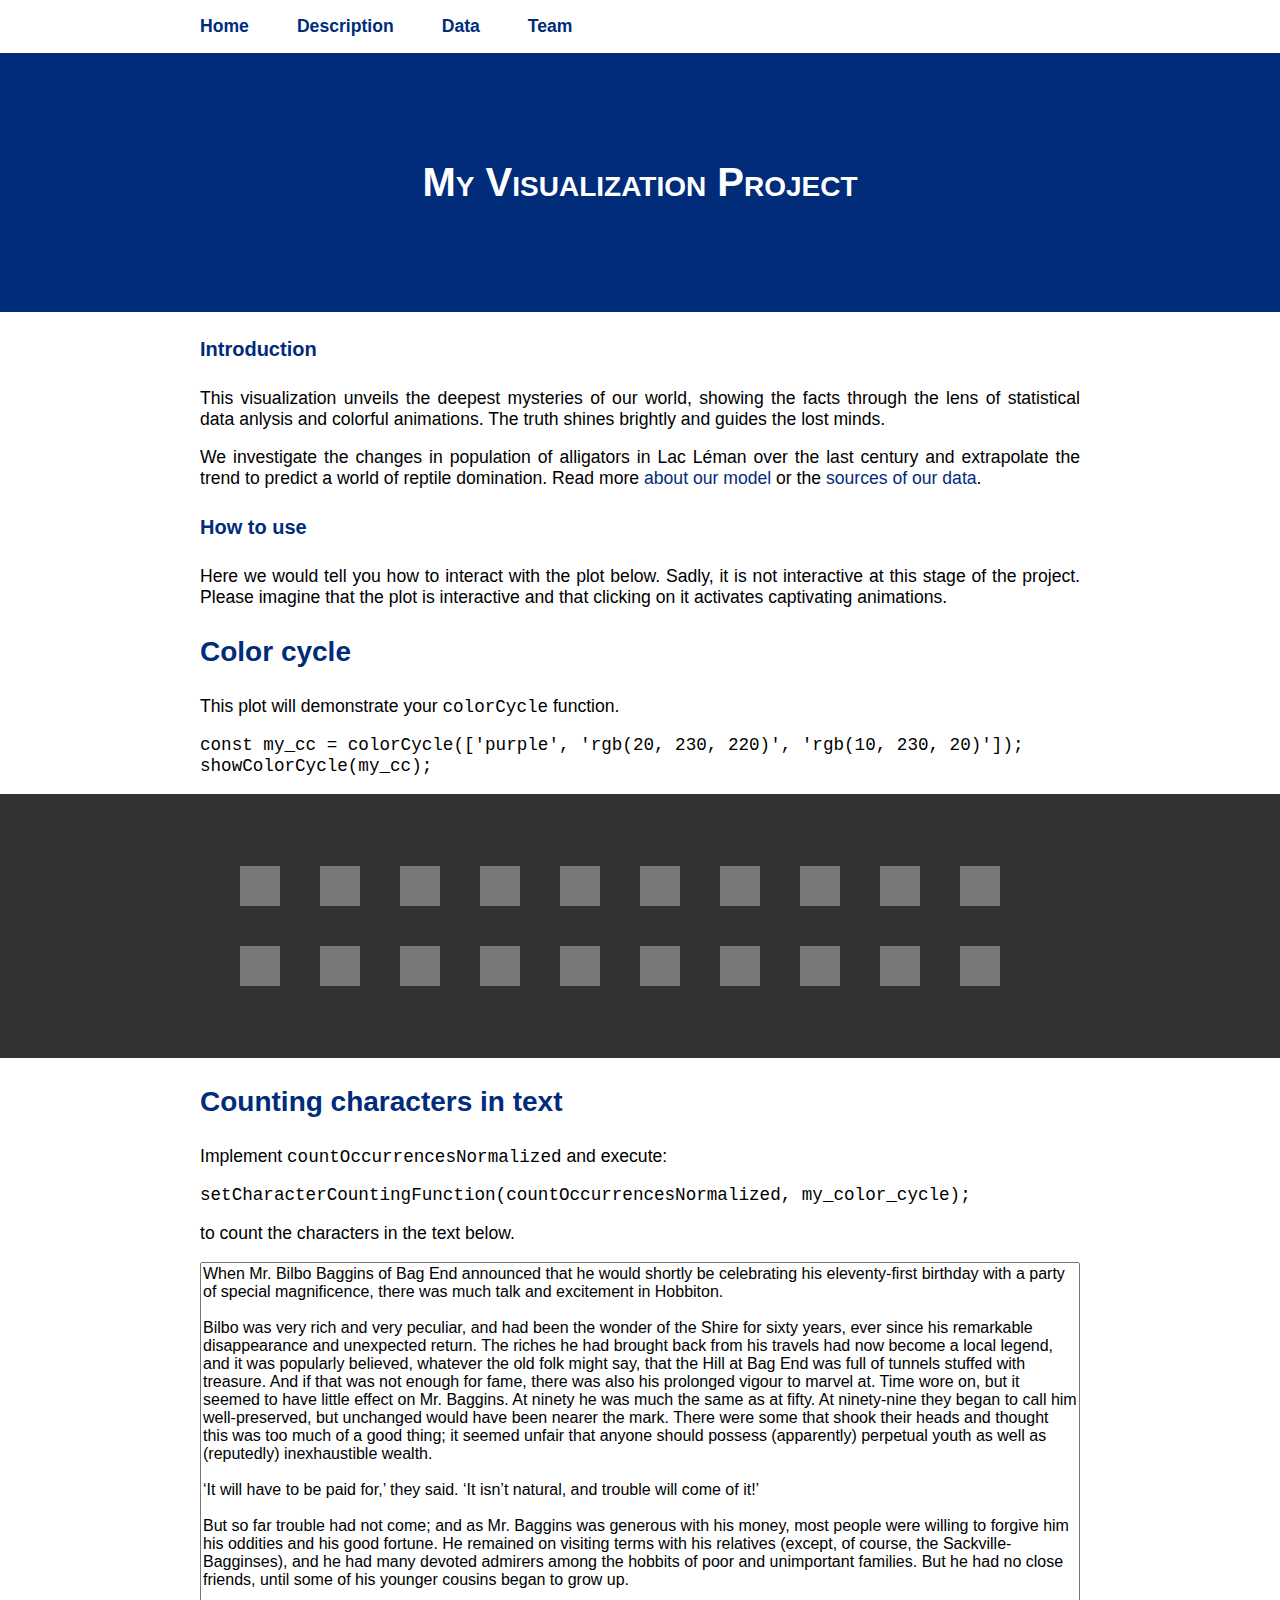
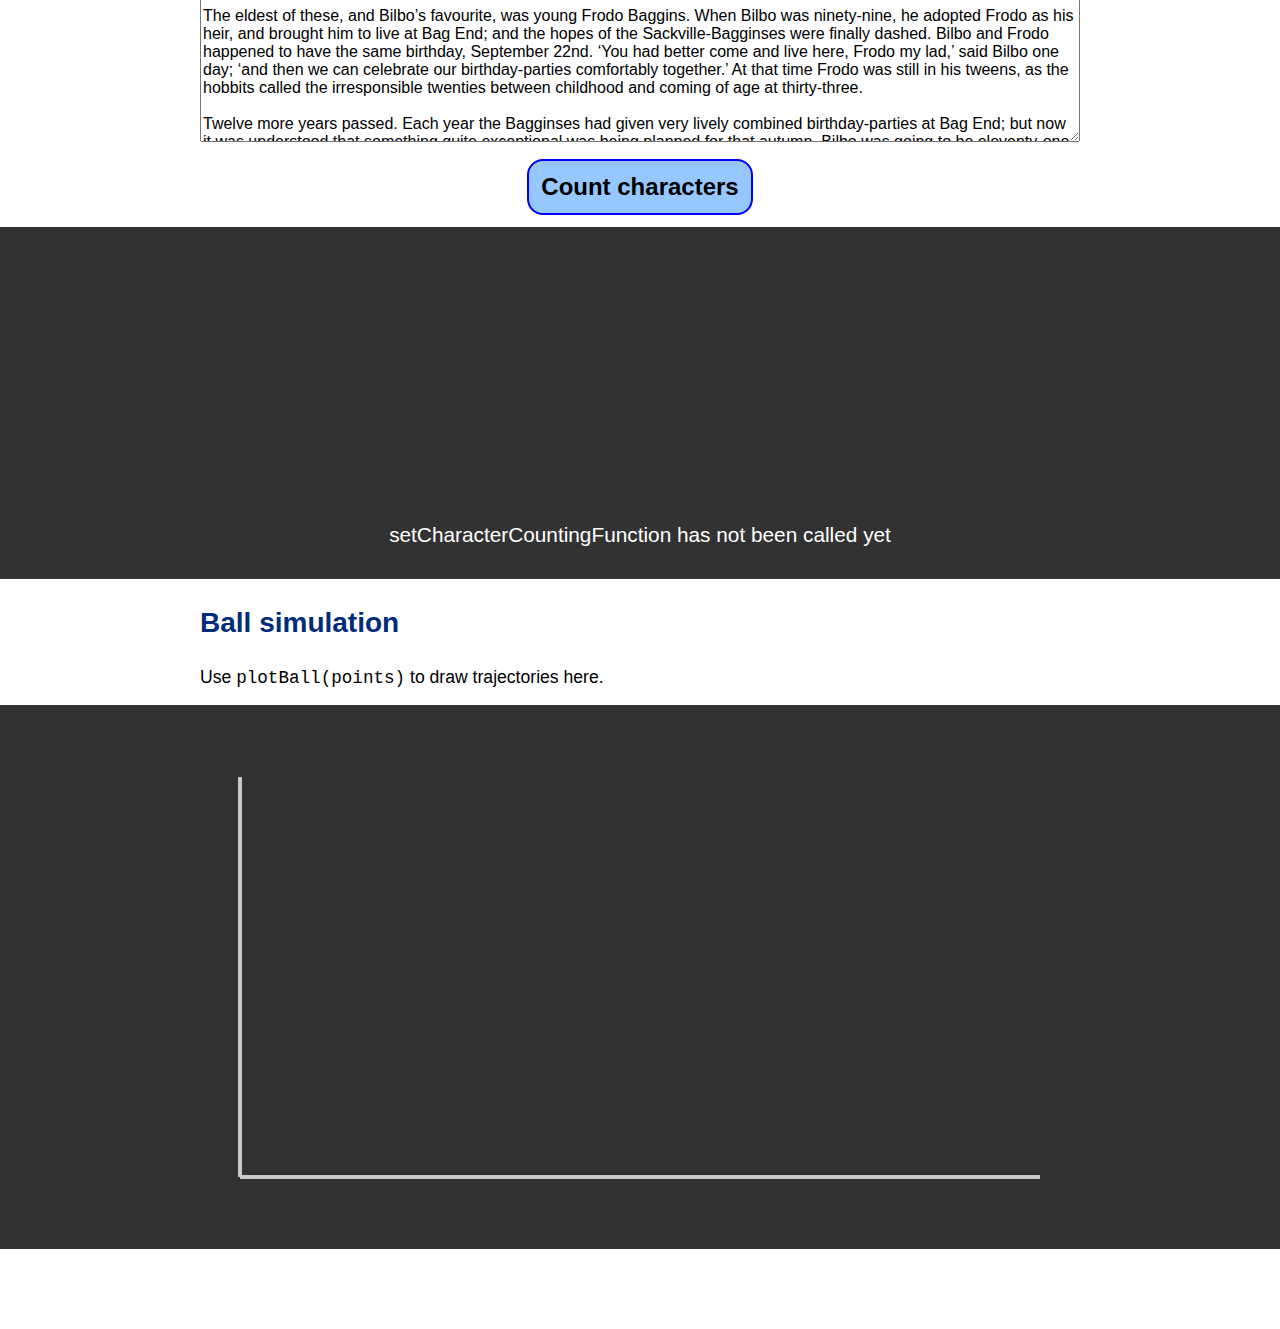
<file: data-viz/exercises/dataviz-exercise-02/exercise/index.html>
<!doctype html>
<html lang="en">

<head>
	<meta charset="utf-8">
	<meta http-equiv="content-type" content="text/html; charset=utf-8">
	<meta name="viewport" content="width=device-width, initial-scale=1.0">

	<title>Welcome to Data Visualization</title>
	<meta name="description" content="Welcome to Data Visualization">
	<meta name="author" content="K Lis">

	<link rel="stylesheet" href="style.css">
</head>
<body>

<nav>
	<ul class="width-limited">
		<li><a href="index.html">Home</a></li>
		<li><a href="description.html">Description</a></li>
		<li><a href="data.html">Data</a></li>
		<li><a href="team.html">Team</a></li>
	</ul>
</nav>

<header class="title-row">
	<h1> My Visualization Project </h1>
</header>

<main class="width-limited">
	<h4>Introduction</h4>
	<p>
	This visualization unveils the deepest mysteries of our world,
	showing the facts through the lens of statistical data anlysis
	and colorful animations.
	The truth shines brightly and guides the lost minds.
	</p>
	<p>
	We investigate the changes in population of alligators in Lac Léman
	over the last century and extrapolate the trend to predict
	a world of reptile domination.
	Read more <a href="description.html">about our model</a>
	or the <a href="data.html">sources of our data</a>.
	</p>

	<h4>How to use</h4>
	<p>
	Here we would tell you how to interact with the plot below.
	Sadly, it is not interactive at this stage of the project.
	Please imagine that the plot is interactive and that clicking on it
	activates captivating animations.
	</p>
</main>

<div class="width-limited">
	<h3>Color cycle</h3>
	<p>This plot will demonstrate your <code>colorCycle</code> function.</p>
	<code>
const my_cc = colorCycle(['purple', 'rgb(20, 230, 220)', 'rgb(10, 230, 20)']);
showColorCycle(my_cc);
</code>
	<p></p>
</div>
<figure class="viz-row">
	<svg viewBox="-10 -10 220 50" width="220" height="50" class="width-limited">
		<g id="plot-color-cycle" fill="rgb(120, 120, 120)">
			<rect x="0" y="0" width="10" height="10" />
			<rect x="20" y="0" width="10" height="10" />
			<rect x="40" y="0" width="10" height="10" />
			<rect x="60" y="0" width="10" height="10" />
			<rect x="80" y="0" width="10" height="10" />
			<rect x="100" y="0" width="10" height="10" />
			<rect x="120" y="0" width="10" height="10" />
			<rect x="140" y="0" width="10" height="10" />
			<rect x="160" y="0" width="10" height="10" />
			<rect x="180" y="0" width="10" height="10" />

			<rect x="0" y="20" width="10" height="10" />
			<rect x="20" y="20" width="10" height="10" />
			<rect x="40" y="20" width="10" height="10" />
			<rect x="60" y="20" width="10" height="10" />
			<rect x="80" y="20" width="10" height="10" />
			<rect x="100" y="20" width="10" height="10" />
			<rect x="120" y="20" width="10" height="10" />
			<rect x="140" y="20" width="10" height="10" />
			<rect x="160" y="20" width="10" height="10" />
			<rect x="180" y="20" width="10" height="10" />
		</g>
	</svg>
</figure>

<div class="width-limited">
	<h3>Counting characters in text</h3>
	<p>Implement <code>countOccurrencesNormalized</code> and execute:</p>
	<code>
setCharacterCountingFunction(countOccurrencesNormalized, my_color_cycle);
	</code>
	<p>to count the characters in the text below.</p>
	<!--
	JRR Tolkien "The Fellowship of the Ring"
	http://ae-lib.org.ua/texts-c/tolkien__the_lord_of_the_rings_1__en.htm#1-01
	-->
	<textarea id='input-count-text'>
When Mr. Bilbo Baggins of Bag End announced that he would shortly be celebrating his eleventy-first birthday with a party of special magnificence, there was much talk and excitement in Hobbiton.

Bilbo was very rich and very peculiar, and had been the wonder of the Shire for sixty years, ever since his remarkable disappearance and unexpected return. The riches he had brought back from his travels had now become a local legend, and it was popularly believed, whatever the old folk might say, that the Hill at Bag End was full of tunnels stuffed with treasure. And if that was not enough for fame, there was also his prolonged vigour to marvel at. Time wore on, but it seemed to have little effect on Mr. Baggins. At ninety he was much the same as at fifty. At ninety-nine they began to call him well-preserved, but unchanged would have been nearer the mark. There were some that shook their heads and thought this was too much of a good thing; it seemed unfair that anyone should possess (apparently) perpetual youth as well as (reputedly) inexhaustible wealth.

‘It will have to be paid for,’ they said. ‘It isn’t natural, and trouble will come of it!’

But so far trouble had not come; and as Mr. Baggins was generous with his money, most people were willing to forgive him his oddities and his good fortune. He remained on visiting terms with his relatives (except, of course, the Sackville-Bagginses), and he had many devoted admirers among the hobbits of poor and unimportant families. But he had no close friends, until some of his younger cousins began to grow up.

The eldest of these, and Bilbo’s favourite, was young Frodo Baggins. When Bilbo was ninety-nine, he adopted Frodo as his heir, and brought him to live at Bag End; and the hopes of the Sackville-Bagginses were finally dashed. Bilbo and Frodo happened to have the same birthday, September 22nd. ‘You had better come and live here, Frodo my lad,’ said Bilbo one day; ‘and then we can celebrate our birthday-parties comfortably together.’ At that time Frodo was still in his tweens, as the hobbits called the irresponsible twenties between childhood and coming of age at thirty-three.

Twelve more years passed. Each year the Bagginses had given very lively combined birthday-parties at Bag End; but now it was understood that something quite exceptional was being planned for that autumn. Bilbo was going to be eleventy-one, 111, a rather curious number and a very respectable age for a hobbit (the Old Took himself had only reached 130); and Frodo was going to be thirty-three, 33) an important number: the date of his ‘coming of age’.

Tongues began to wag in Hobbiton and Bywater; and rumour of the coming event travelled all over the Shire. The history and character of Mr. Bilbo Baggins became once again the chief topic of conversation; and the older folk suddenly found their reminiscences in welcome demand.
	</textarea>
	<button id="btn-count-text"> Count characters </button>
</div>
<figure class="viz-row">
	<div id="plot-occurrences" class="width-limited">
		<div>
			setCharacterCountingFunction has not been called yet
		</div>
	</div>
</figure>

<div class="width-limited">
	<h3>Ball simulation</h3>

	<p> Use <code>plotBall(points)</code> to draw trajectories here. </p>
</div>

<figure class="viz-row">
	<svg viewBox="-10 -10 220 120" width="220" height="120" class="width-limited">
		<style>
			#plot-ball path {
				stroke-width: 1px;
				fill: none;
			}
			line {
				stroke: rgb(200, 200, 200);
				stroke-width: 1px;
			}
		</style>
		<g id="plot-ball" transform="scale(1, -1) translate(0, -100)">
			<line class="axis" x1="0" y1="0" x2="200" y2="0"  />
			<line class="axis" x1="0" y1="0" x2="0" y2="100"/>
		</g>
	</svg>
</figure>

<footer></footer>

<script src="provided.js"></script>
<script src="exercise.js"></script>
</body>
</html>
</file>
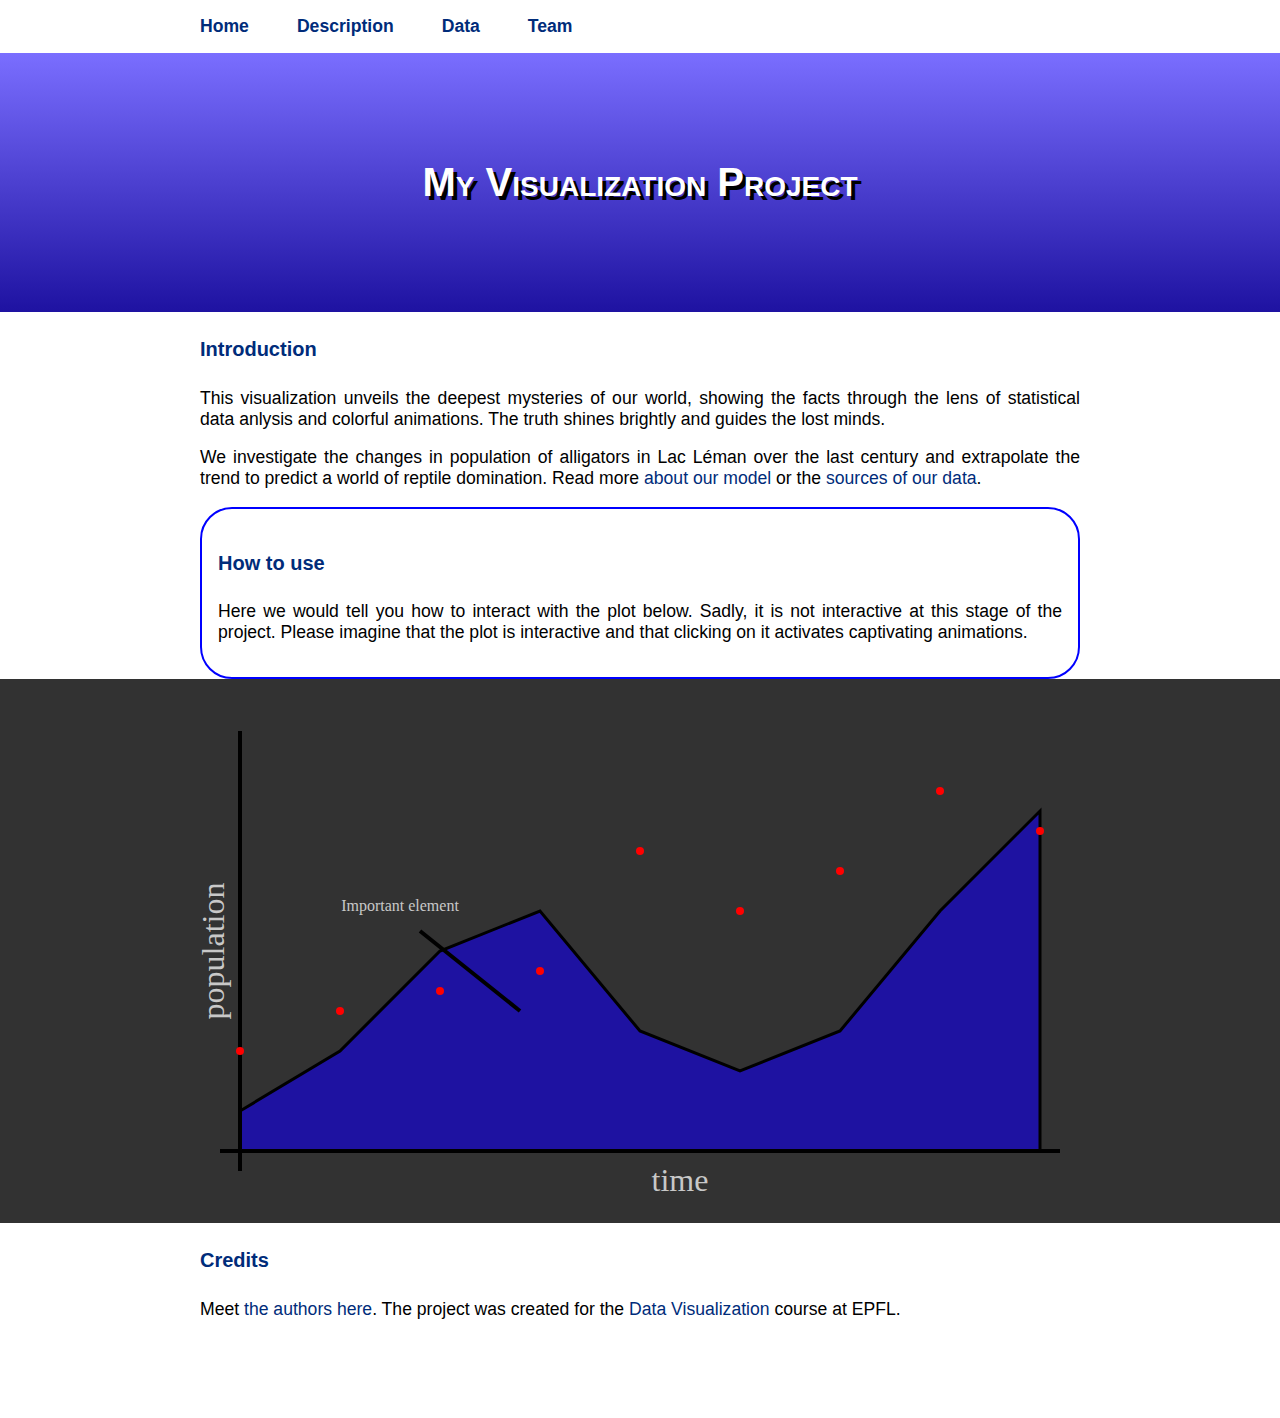
<file: data-viz/exercises/DataVizExercise01/exercise/index.html>
<!doctype html>
<html lang="en">

<head>
	<meta charset="utf-8">
	<meta http-equiv="content-type" content="text/html; charset=utf-8">
	<meta name="viewport" content="width=device-width, initial-scale=1.0">

	<title>Welcome to Data Visualization</title>
	<meta name="description" content="Welcome to Data Visualization">
	<meta name="author" content="K Lis">

	<link rel="stylesheet" href="style.css">
</head>
<body>

<nav>
	<ul class="width-limited">
		<li><a href="index.html">Home</a></li>
		<li><a href="description.html">Description</a></li>
		<li><a href="data.html">Data</a></li>
		<li><a href="team.html">Team</a></li>
	</ul>
</nav>

<header class="title-row">
	<h1 id="title"> My Visualization Project </h1>
</header>

<main class="width-limited">
	<h4>Introduction</h4>
	<p>
	This visualization unveils the deepest mysteries of our world,
	showing the facts through the lens of statistical data anlysis
	and colorful animations.
	The truth shines brightly and guides the lost minds.
	</p>
	<p>
	We investigate the changes in population of alligators in Lac Léman
	over the last century and extrapolate the trend to predict
	a world of reptile domination.
	Read more <a href="description.html">about our model</a>
	or the <a href="data.html">sources of our data</a>.
	</p>

	<div class="box">
		<h4>How to use</h4>
		<p>
		Here we would tell you how to interact with the plot below.
		Sadly, it is not interactive at this stage of the project.
		Please imagine that the plot is interactive and that clicking on it
		activates captivating animations.
		</p>
	</div>
</main>

<figure class="viz-row">
	<embed class="width-limited" src="viz_plot.svg" />
</figure>

<div class="width-limited">
	<h4>Credits</h4>
	<p>Meet <a href="./team.html">the authors here</a>. The project was created for the <a href="http://edu.epfl.ch/coursebook/en/data-visualization-COM-480">Data Visualization</a> course at EPFL.
</div>

<footer></footer>

</body>
</html>
</file>
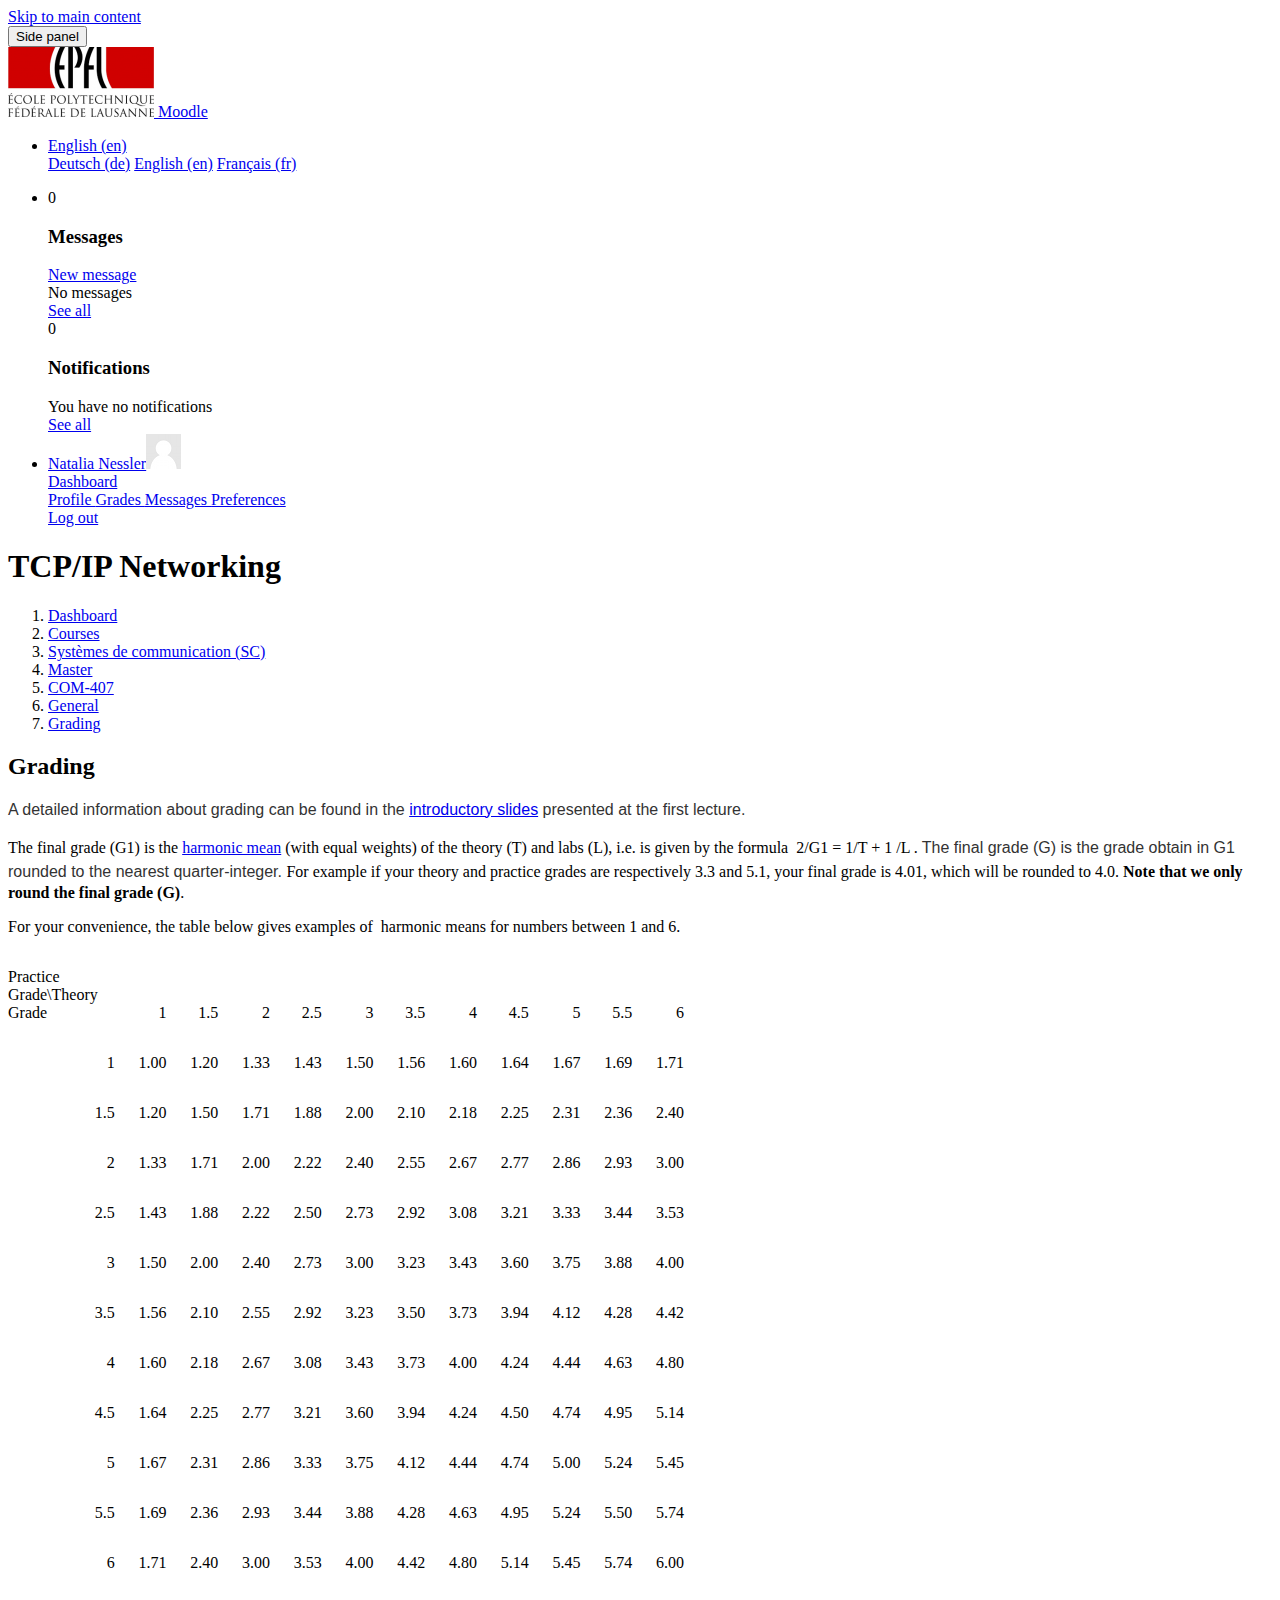
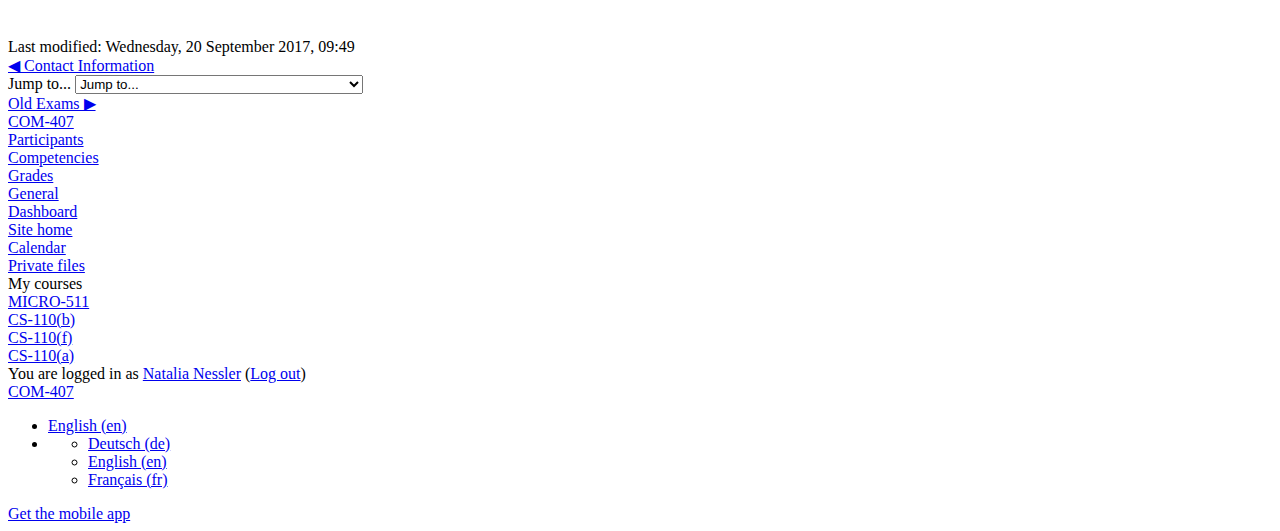
<file: TCPIP/TCPIP/COM-407_ Grading.html>
<!DOCTYPE html>
<!-- saved from url=(0050)https://moodle.epfl.ch/mod/page/view.php?id=869848 -->
<html dir="ltr" lang="en" xml:lang="en" class="yui3-js-enabled"><head><meta http-equiv="Content-Type" content="text/html; charset=UTF-8">
    <title>COM-407: Grading</title>
    <link rel="shortcut icon" href="https://moodle.epfl.ch/theme/image.php/epfl/theme/1535705520/favicon">
    
<meta name="keywords" content="moodle, COM-407: Grading">
<link rel="stylesheet" type="text/css" href="./COM-407_ Grading_files/combo"><script async="" src="./COM-407_ Grading_files/analytics.js"></script><script charset="utf-8" id="yui_3_17_2_1_1535750062581_8" src="./COM-407_ Grading_files/combo(1)" async=""></script><script charset="utf-8" id="yui_3_17_2_1_1535750062581_18" src="./COM-407_ Grading_files/combo(2)" async=""></script><script id="firstthemesheet" type="text/css">/** Required in order to fix style inclusion problems in IE with YUI **/</script><link rel="stylesheet" type="text/css" href="./COM-407_ Grading_files/styles.php">
<script type="text/javascript">
//<![CDATA[
var M = {}; M.yui = {};
M.pageloadstarttime = new Date();
M.cfg = {"wwwroot":"https:\/\/moodle.epfl.ch","sesskey":"HNJ4NMN7U9","themerev":"1535705520","slasharguments":1,"theme":"epfl","iconsystemmodule":"core\/icon_system_fontawesome","jsrev":"1535705005","admin":"admin","svgicons":true,"usertimezone":"Europe\/Zurich","contextid":1583125};var yui1ConfigFn = function(me) {if(/-skin|reset|fonts|grids|base/.test(me.name)){me.type='css';me.path=me.path.replace(/\.js/,'.css');me.path=me.path.replace(/\/yui2-skin/,'/assets/skins/sam/yui2-skin')}};
var yui2ConfigFn = function(me) {var parts=me.name.replace(/^moodle-/,'').split('-'),component=parts.shift(),module=parts[0],min='-min';if(/-(skin|core)$/.test(me.name)){parts.pop();me.type='css';min=''}
if(module){var filename=parts.join('-');me.path=component+'/'+module+'/'+filename+min+'.'+me.type}else{me.path=component+'/'+component+'.'+me.type}};
YUI_config = {"debug":false,"base":"https:\/\/moodle.epfl.ch\/lib\/yuilib\/3.17.2\/","comboBase":"https:\/\/moodle.epfl.ch\/theme\/yui_combo.php?","combine":true,"filter":null,"insertBefore":"firstthemesheet","groups":{"yui2":{"base":"https:\/\/moodle.epfl.ch\/lib\/yuilib\/2in3\/2.9.0\/build\/","comboBase":"https:\/\/moodle.epfl.ch\/theme\/yui_combo.php?","combine":true,"ext":false,"root":"2in3\/2.9.0\/build\/","patterns":{"yui2-":{"group":"yui2","configFn":yui1ConfigFn}}},"moodle":{"name":"moodle","base":"https:\/\/moodle.epfl.ch\/theme\/yui_combo.php?m\/1535705005\/","combine":true,"comboBase":"https:\/\/moodle.epfl.ch\/theme\/yui_combo.php?","ext":false,"root":"m\/1535705005\/","patterns":{"moodle-":{"group":"moodle","configFn":yui2ConfigFn}},"filter":null,"modules":{"moodle-core-popuphelp":{"requires":["moodle-core-tooltip"]},"moodle-core-dragdrop":{"requires":["base","node","io","dom","dd","event-key","event-focus","moodle-core-notification"]},"moodle-core-chooserdialogue":{"requires":["base","panel","moodle-core-notification"]},"moodle-core-event":{"requires":["event-custom"]},"moodle-core-tooltip":{"requires":["base","node","io-base","moodle-core-notification-dialogue","json-parse","widget-position","widget-position-align","event-outside","cache-base"]},"moodle-core-formchangechecker":{"requires":["base","event-focus","moodle-core-event"]},"moodle-core-handlebars":{"condition":{"trigger":"handlebars","when":"after"}},"moodle-core-blocks":{"requires":["base","node","io","dom","dd","dd-scroll","moodle-core-dragdrop","moodle-core-notification"]},"moodle-core-dock":{"requires":["base","node","event-custom","event-mouseenter","event-resize","escape","moodle-core-dock-loader","moodle-core-event"]},"moodle-core-dock-loader":{"requires":["escape"]},"moodle-core-maintenancemodetimer":{"requires":["base","node"]},"moodle-core-checknet":{"requires":["base-base","moodle-core-notification-alert","io-base"]},"moodle-core-lockscroll":{"requires":["plugin","base-build"]},"moodle-core-languninstallconfirm":{"requires":["base","node","moodle-core-notification-confirm","moodle-core-notification-alert"]},"moodle-core-notification":{"requires":["moodle-core-notification-dialogue","moodle-core-notification-alert","moodle-core-notification-confirm","moodle-core-notification-exception","moodle-core-notification-ajaxexception"]},"moodle-core-notification-dialogue":{"requires":["base","node","panel","escape","event-key","dd-plugin","moodle-core-widget-focusafterclose","moodle-core-lockscroll"]},"moodle-core-notification-alert":{"requires":["moodle-core-notification-dialogue"]},"moodle-core-notification-confirm":{"requires":["moodle-core-notification-dialogue"]},"moodle-core-notification-exception":{"requires":["moodle-core-notification-dialogue"]},"moodle-core-notification-ajaxexception":{"requires":["moodle-core-notification-dialogue"]},"moodle-core-actionmenu":{"requires":["base","event","node-event-simulate"]},"moodle-core_availability-form":{"requires":["base","node","event","event-delegate","panel","moodle-core-notification-dialogue","json"]},"moodle-backup-confirmcancel":{"requires":["node","node-event-simulate","moodle-core-notification-confirm"]},"moodle-backup-backupselectall":{"requires":["node","event","node-event-simulate","anim"]},"moodle-course-dragdrop":{"requires":["base","node","io","dom","dd","dd-scroll","moodle-core-dragdrop","moodle-core-notification","moodle-course-coursebase","moodle-course-util"]},"moodle-course-categoryexpander":{"requires":["node","event-key"]},"moodle-course-formatchooser":{"requires":["base","node","node-event-simulate"]},"moodle-course-util":{"requires":["node"],"use":["moodle-course-util-base"],"submodules":{"moodle-course-util-base":{},"moodle-course-util-section":{"requires":["node","moodle-course-util-base"]},"moodle-course-util-cm":{"requires":["node","moodle-course-util-base"]}}},"moodle-course-modchooser":{"requires":["moodle-core-chooserdialogue","moodle-course-coursebase"]},"moodle-course-management":{"requires":["base","node","io-base","moodle-core-notification-exception","json-parse","dd-constrain","dd-proxy","dd-drop","dd-delegate","node-event-delegate"]},"moodle-form-shortforms":{"requires":["node","base","selector-css3","moodle-core-event"]},"moodle-form-dateselector":{"requires":["base","node","overlay","calendar"]},"moodle-form-passwordunmask":{"requires":[]},"moodle-form-showadvanced":{"requires":["node","base","selector-css3"]},"moodle-question-qbankmanager":{"requires":["node","selector-css3"]},"moodle-question-preview":{"requires":["base","dom","event-delegate","event-key","core_question_engine"]},"moodle-question-searchform":{"requires":["base","node"]},"moodle-question-chooser":{"requires":["moodle-core-chooserdialogue"]},"moodle-availability_completion-form":{"requires":["base","node","event","moodle-core_availability-form"]},"moodle-availability_date-form":{"requires":["base","node","event","io","moodle-core_availability-form"]},"moodle-availability_grade-form":{"requires":["base","node","event","moodle-core_availability-form"]},"moodle-availability_group-form":{"requires":["base","node","event","moodle-core_availability-form"]},"moodle-availability_grouping-form":{"requires":["base","node","event","moodle-core_availability-form"]},"moodle-availability_profile-form":{"requires":["base","node","event","moodle-core_availability-form"]},"moodle-qtype_ddimageortext-dd":{"requires":["node","dd","dd-drop","dd-constrain"]},"moodle-qtype_ddimageortext-form":{"requires":["moodle-qtype_ddimageortext-dd","form_filepicker"]},"moodle-qtype_ddmarker-dd":{"requires":["node","event-resize","dd","dd-drop","dd-constrain","graphics"]},"moodle-qtype_ddmarker-form":{"requires":["moodle-qtype_ddmarker-dd","form_filepicker","graphics","escape"]},"moodle-qtype_ddwtos-dd":{"requires":["node","dd","dd-drop","dd-constrain"]},"moodle-qtype_pmatchjme-jsme":{"requires":["node","event"]},"moodle-mod_assign-history":{"requires":["node","transition"]},"moodle-mod_forum-subscriptiontoggle":{"requires":["base-base","io-base"]},"moodle-mod_quiz-dragdrop":{"requires":["base","node","io","dom","dd","dd-scroll","moodle-core-dragdrop","moodle-core-notification","moodle-mod_quiz-quizbase","moodle-mod_quiz-util-base","moodle-mod_quiz-util-page","moodle-mod_quiz-util-slot","moodle-course-util"]},"moodle-mod_quiz-autosave":{"requires":["base","node","event","event-valuechange","node-event-delegate","io-form"]},"moodle-mod_quiz-repaginate":{"requires":["base","event","node","io","moodle-core-notification-dialogue"]},"moodle-mod_quiz-quizbase":{"requires":["base","node"]},"moodle-mod_quiz-modform":{"requires":["base","node","event"]},"moodle-mod_quiz-questionchooser":{"requires":["moodle-core-chooserdialogue","moodle-mod_quiz-util","querystring-parse"]},"moodle-mod_quiz-toolboxes":{"requires":["base","node","event","event-key","io","moodle-mod_quiz-quizbase","moodle-mod_quiz-util-slot","moodle-core-notification-ajaxexception"]},"moodle-mod_quiz-util":{"requires":["node","moodle-core-actionmenu"],"use":["moodle-mod_quiz-util-base"],"submodules":{"moodle-mod_quiz-util-base":{},"moodle-mod_quiz-util-slot":{"requires":["node","moodle-mod_quiz-util-base"]},"moodle-mod_quiz-util-page":{"requires":["node","moodle-mod_quiz-util-base"]}}},"moodle-mod_scheduler-studentlist":{"requires":["base","node","event","io"]},"moodle-mod_scheduler-delselected":{"requires":["base","node","event"]},"moodle-mod_scheduler-saveseen":{"requires":["base","node","event"]},"moodle-message_airnotifier-toolboxes":{"requires":["base","node","io"]},"moodle-filter_glossary-autolinker":{"requires":["base","node","io-base","json-parse","event-delegate","overlay","moodle-core-event","moodle-core-notification-alert","moodle-core-notification-exception","moodle-core-notification-ajaxexception"]},"moodle-filter_mathjaxloader-loader":{"requires":["moodle-core-event"]},"moodle-editor_atto-rangy":{"requires":[]},"moodle-editor_atto-editor":{"requires":["node","transition","io","overlay","escape","event","event-simulate","event-custom","node-event-html5","node-event-simulate","yui-throttle","moodle-core-notification-dialogue","moodle-core-notification-confirm","moodle-editor_atto-rangy","handlebars","timers","querystring-stringify"]},"moodle-editor_atto-plugin":{"requires":["node","base","escape","event","event-outside","handlebars","event-custom","timers","moodle-editor_atto-menu"]},"moodle-editor_atto-menu":{"requires":["moodle-core-notification-dialogue","node","event","event-custom"]},"moodle-report_eventlist-eventfilter":{"requires":["base","event","node","node-event-delegate","datatable","autocomplete","autocomplete-filters"]},"moodle-report_loglive-fetchlogs":{"requires":["base","event","node","io","node-event-delegate"]},"moodle-gradereport_grader-gradereporttable":{"requires":["base","node","event","handlebars","overlay","event-hover"]},"moodle-gradereport_history-userselector":{"requires":["escape","event-delegate","event-key","handlebars","io-base","json-parse","moodle-core-notification-dialogue"]},"moodle-tool_capability-search":{"requires":["base","node"]},"moodle-tool_lp-dragdrop-reorder":{"requires":["moodle-core-dragdrop"]},"moodle-tool_monitor-dropdown":{"requires":["base","event","node"]},"moodle-assignfeedback_editpdf-editor":{"requires":["base","event","node","io","graphics","json","event-move","event-resize","transition","querystring-stringify-simple","moodle-core-notification-dialog","moodle-core-notification-alert","moodle-core-notification-exception","moodle-core-notification-ajaxexception"]},"moodle-atto_accessibilitychecker-button":{"requires":["color-base","moodle-editor_atto-plugin"]},"moodle-atto_accessibilityhelper-button":{"requires":["moodle-editor_atto-plugin"]},"moodle-atto_align-button":{"requires":["moodle-editor_atto-plugin"]},"moodle-atto_bold-button":{"requires":["moodle-editor_atto-plugin"]},"moodle-atto_charmap-button":{"requires":["moodle-editor_atto-plugin"]},"moodle-atto_clear-button":{"requires":["moodle-editor_atto-plugin"]},"moodle-atto_collapse-button":{"requires":["moodle-editor_atto-plugin"]},"moodle-atto_emoticon-button":{"requires":["moodle-editor_atto-plugin"]},"moodle-atto_equation-button":{"requires":["moodle-editor_atto-plugin","moodle-core-event","io","event-valuechange","tabview","array-extras"]},"moodle-atto_fullscreen-button":{"requires":["event-resize","moodle-editor_atto-plugin"]},"moodle-atto_html-button":{"requires":["moodle-editor_atto-plugin","event-valuechange"]},"moodle-atto_image-button":{"requires":["moodle-editor_atto-plugin"]},"moodle-atto_indent-button":{"requires":["moodle-editor_atto-plugin"]},"moodle-atto_italic-button":{"requires":["moodle-editor_atto-plugin"]},"moodle-atto_link-button":{"requires":["moodle-editor_atto-plugin"]},"moodle-atto_managefiles-usedfiles":{"requires":["node","escape"]},"moodle-atto_managefiles-button":{"requires":["moodle-editor_atto-plugin"]},"moodle-atto_media-button":{"requires":["moodle-editor_atto-plugin","moodle-form-shortforms"]},"moodle-atto_noautolink-button":{"requires":["moodle-editor_atto-plugin"]},"moodle-atto_orderedlist-button":{"requires":["moodle-editor_atto-plugin"]},"moodle-atto_recordrtc-recording":{"requires":["moodle-atto_recordrtc-button"]},"moodle-atto_recordrtc-button":{"requires":["moodle-editor_atto-plugin","moodle-atto_recordrtc-recording"]},"moodle-atto_rtl-button":{"requires":["moodle-editor_atto-plugin"]},"moodle-atto_strike-button":{"requires":["moodle-editor_atto-plugin"]},"moodle-atto_subscript-button":{"requires":["moodle-editor_atto-plugin"]},"moodle-atto_superscript-button":{"requires":["moodle-editor_atto-plugin"]},"moodle-atto_table-button":{"requires":["moodle-editor_atto-plugin","moodle-editor_atto-menu","event","event-valuechange"]},"moodle-atto_title-button":{"requires":["moodle-editor_atto-plugin"]},"moodle-atto_underline-button":{"requires":["moodle-editor_atto-plugin"]},"moodle-atto_undo-button":{"requires":["moodle-editor_atto-plugin"]},"moodle-atto_unorderedlist-button":{"requires":["moodle-editor_atto-plugin"]}}},"gallery":{"name":"gallery","base":"https:\/\/moodle.epfl.ch\/lib\/yuilib\/gallery\/","combine":true,"comboBase":"https:\/\/moodle.epfl.ch\/theme\/yui_combo.php?","ext":false,"root":"gallery\/1535705005\/","patterns":{"gallery-":{"group":"gallery"}}}},"modules":{"core_filepicker":{"name":"core_filepicker","fullpath":"https:\/\/moodle.epfl.ch\/lib\/javascript.php\/1535705005\/repository\/filepicker.js","requires":["base","node","node-event-simulate","json","async-queue","io-base","io-upload-iframe","io-form","yui2-treeview","panel","cookie","datatable","datatable-sort","resize-plugin","dd-plugin","escape","moodle-core_filepicker","moodle-core-notification-dialogue"]},"core_comment":{"name":"core_comment","fullpath":"https:\/\/moodle.epfl.ch\/lib\/javascript.php\/1535705005\/comment\/comment.js","requires":["base","io-base","node","json","yui2-animation","overlay","escape"]},"mathjax":{"name":"mathjax","fullpath":"https:\/\/cdnjs.cloudflare.com\/ajax\/libs\/mathjax\/2.7.2\/MathJax.js?delayStartupUntil=configured"}}};
M.yui.loader = {modules: {}};

//]]>
</script>
<link href="./COM-407_ Grading_files/css" rel="stylesheet">

    <meta name="viewport" content="width=device-width, initial-scale=1.0">
<script type="text/javascript" charset="utf-8" async="" data-requirecontext="_" data-requiremodule="core/first" src="./COM-407_ Grading_files/requirejs.php"></script><script type="text/x-mathjax-config">
MathJax.Hub.Config({
    config: ["Accessible.js", "Safe.js"],
    errorSettings: { message: ["!"] },
    skipStartupTypeset: true,
    messageStyle: "none"
});
</script><script type="text/javascript" charset="utf-8" async="" data-requirecontext="_" data-requiremodule="jquery" src="./COM-407_ Grading_files/javascript.php"></script></head>
<body id="page-mod-page-view" class="format-weeks path-mod path-mod-page safari dir-ltr lang-en yui-skin-sam yui3-skin-sam moodle-epfl-ch pagelayout-incourse course-523 context-1583125 cmid-869848 category-67 category-53 drawer-open-left jsenabled">

<div id="page-wrapper">

    <div>
    <a class="sr-only sr-only-focusable" href="https://moodle.epfl.ch/mod/page/view.php?id=869848#maincontent">Skip to main content</a>
</div><script type="text/javascript" src="./COM-407_ Grading_files/combo(3)"></script><script type="text/javascript" src="./COM-407_ Grading_files/javascript(1).php"></script>
<script type="text/javascript">
//<![CDATA[
document.body.className += ' jsenabled';
//]]>
</script>



    <nav class="fixed-top navbar navbar-light bg-white navbar-expand moodle-has-zindex">
    
            <div data-region="drawer-toggle" class="d-inline-block mr-3">
                <button aria-expanded="true" aria-controls="nav-drawer" type="button" class="btn nav-link float-sm-left mr-1 btn-secondary" data-action="toggle-drawer" data-side="left" data-preference="drawer-open-nav"><i class="icon fa fa-bars fa-fw " aria-hidden="true" aria-label=""></i><span class="sr-only">Side panel</span></button>
            </div>
    
            <a href="https://moodle.epfl.ch/" class="navbar-brand has-logo
                    ">
                    <span class="logo d-none d-sm-inline">
                        <img src="./COM-407_ Grading_files/epfl.png" alt="Moodle">
                    </span>
                <span class="site-name d-none d-md-inline">Moodle</span>
            </a>
    
            <ul class="navbar-nav d-none d-md-flex">
                <!-- custom_menu -->
                <li class="dropdown nav-item">
    <a class="dropdown-toggle nav-link" id="drop-down-5b89afae727045b89afae71f1c4" data-toggle="dropdown" aria-haspopup="true" aria-expanded="false" href="https://moodle.epfl.ch/mod/page/view.php?id=869848#">
        English ‎(en)‎
    </a>
    <div class="dropdown-menu" aria-labelledby="drop-down-5b89afae727045b89afae71f1c4">
                <a class="dropdown-item" href="https://moodle.epfl.ch/mod/page/view.php?id=869848&amp;lang=de" title="Deutsch ‎(de)‎">Deutsch ‎(de)‎</a>
                <a class="dropdown-item" href="https://moodle.epfl.ch/mod/page/view.php?id=869848&amp;lang=en" title="English ‎(en)‎">English ‎(en)‎</a>
                <a class="dropdown-item" href="https://moodle.epfl.ch/mod/page/view.php?id=869848&amp;lang=fr" title="Français ‎(fr)‎">Français ‎(fr)‎</a>
    </div>
</li>
                <!-- page_heading_menu -->
                
            </ul>
            <ul class="nav navbar-nav ml-auto">
                <div class="d-none d-lg-block">
                
            </div>
                <!-- navbar_plugin_output -->
                <li class="nav-item">
                <div class="popover-region collapsed popover-region-messages" id="nav-message-popover-container" data-userid="223329" data-region="popover-region">
    <div class="popover-region-toggle nav-link" data-region="popover-region-toggle" aria-role="button" aria-controls="popover-region-container-5b89afae72a9f5b89afae71f1c5" aria-haspopup="true" aria-label="Show message window with no new messages" tabindex="0">
                <i class="icon fa fa-comment fa-fw " aria-hidden="true" title="Toggle messages menu" aria-label="Toggle messages menu"></i>
        <div class="count-container hidden" data-region="count-container">0</div>

    </div>
    <div id="popover-region-container-5b89afae72a9f5b89afae71f1c5" class="popover-region-container" data-region="popover-region-container" aria-expanded="false" aria-hidden="true" aria-label="Notification window" role="region">
        <div class="popover-region-header-container">
            <h3 class="popover-region-header-text" data-region="popover-region-header-text">Messages</h3>
            <div class="popover-region-header-actions" data-region="popover-region-header-actions">        <div class="newmessage-link">
            <a href="https://moodle.epfl.ch/message/index.php?contactsfirst=1">New message
            </a>
        </div>
        <a class="mark-all-read-button" href="https://moodle.epfl.ch/mod/page/view.php?id=869848#" role="button" title="Mark all as read" data-action="mark-all-read">
            <span class="normal-icon"><i class="icon fa fa-check fa-fw " aria-hidden="true" title="Mark all as read" aria-label="Mark all as read"></i></span>
            <span class="loading-icon"><i class="icon fa fa-circle-o-notch fa-spin fa-fw " aria-hidden="true" title="Loading" aria-label="Loading"></i></span>
        </a>
        <a href="https://moodle.epfl.ch/message/edit.php?id=223329" title="Message preferences">
            <i class="icon fa fa-cog fa-fw " aria-hidden="true" title="Message preferences" aria-label="Message preferences"></i>
        </a>
</div>
        </div>
        <div class="popover-region-content-container" data-region="popover-region-content-container">
            <div class="popover-region-content" data-region="popover-region-content">
                        <div class="messages" data-region="messages" role="log" aria-busy="false" aria-atomic="false" aria-relevant="additions"></div>
        <div class="empty-message" data-region="empty-message" tabindex="0">No messages</div>

            </div>
            <span class="loading-icon"><i class="icon fa fa-circle-o-notch fa-spin fa-fw " aria-hidden="true" title="Loading" aria-label="Loading"></i></span>
        </div>
                <a class="see-all-link" href="https://moodle.epfl.ch/message/index.php">
                    <div class="popover-region-footer-container">
                        <div class="popover-region-seeall-text">See all</div>
                    </div>
                </a>
    </div>
</div><div class="popover-region collapsed popover-region-notifications" id="nav-notification-popover-container" data-userid="223329" data-region="popover-region">
    <div class="popover-region-toggle nav-link" data-region="popover-region-toggle" aria-role="button" aria-controls="popover-region-container-5b89afae7328c5b89afae71f1c6" aria-haspopup="true" aria-label="Show notification window with no new notifications" tabindex="0">
                <i class="icon fa fa-bell fa-fw " aria-hidden="true" title="Toggle notifications menu" aria-label="Toggle notifications menu"></i>
        <div class="count-container hidden" data-region="count-container">0</div>

    </div>
    <div id="popover-region-container-5b89afae7328c5b89afae71f1c6" class="popover-region-container" data-region="popover-region-container" aria-expanded="false" aria-hidden="true" aria-label="Notification window" role="region">
        <div class="popover-region-header-container">
            <h3 class="popover-region-header-text" data-region="popover-region-header-text">Notifications</h3>
            <div class="popover-region-header-actions" data-region="popover-region-header-actions">        <a class="mark-all-read-button" href="https://moodle.epfl.ch/mod/page/view.php?id=869848#" title="Mark all as read" data-action="mark-all-read" role="button">
            <span class="normal-icon"><i class="icon fa fa-check fa-fw " aria-hidden="true" title="Mark all as read" aria-label="Mark all as read"></i></span>
            <span class="loading-icon"><i class="icon fa fa-circle-o-notch fa-spin fa-fw " aria-hidden="true" title="Loading" aria-label="Loading"></i></span>
        </a>
        <a href="https://moodle.epfl.ch/message/notificationpreferences.php?userid=223329" title="Notification preferences">
            <i class="icon fa fa-cog fa-fw " aria-hidden="true" title="Notification preferences" aria-label="Notification preferences"></i>
        </a>
</div>
        </div>
        <div class="popover-region-content-container" data-region="popover-region-content-container">
            <div class="popover-region-content" data-region="popover-region-content">
                        <div class="all-notifications" data-region="all-notifications" role="log" aria-busy="false" aria-atomic="false" aria-relevant="additions"></div>
        <div class="empty-message" tabindex="0" data-region="empty-message">You have no notifications</div>

            </div>
            <span class="loading-icon"><i class="icon fa fa-circle-o-notch fa-spin fa-fw " aria-hidden="true" title="Loading" aria-label="Loading"></i></span>
        </div>
                <a class="see-all-link" href="https://moodle.epfl.ch/message/output/popup/notifications.php">
                    <div class="popover-region-footer-container">
                        <div class="popover-region-seeall-text">See all</div>
                    </div>
                </a>
    </div>
</div>
                </li>
                <!-- user_menu -->
                <li class="nav-item d-flex align-items-center">
                    <div class="usermenu"><div class="action-menu moodle-actionmenu nowrap-items d-inline" id="action-menu-1" data-enhance="moodle-core-actionmenu">

        <div class="menubar d-flex " id="action-menu-1-menubar" role="menubar">

            


                <div class="action-menu-trigger">
                    <div class="dropdown">
                        <a href="https://moodle.epfl.ch/mod/page/view.php?id=869848#" class=" dropdown-toggle" id="dropdown-1" title="" role="menuitem" data-toggle="dropdown" aria-haspopup="true" aria-expanded="false">
                            
                            <span class="userbutton"><span class="usertext mr-1">Natalia Nessler</span><span class="avatars"><span class="avatar current"><img src="./COM-407_ Grading_files/f2.png" alt="Picture of Natalia Nessler" title="Picture of Natalia Nessler" class="userpicture defaultuserpic" width="35" height="35" role="presentation"></span></span></span>
                                
                            <b class="caret"></b>
                        </a>
                            <div class="dropdown-menu dropdown-menu-right menu  align-tr-br" id="action-menu-1-menu" data-rel="menu-content" aria-labelledby="action-menu-toggle-1" role="menu" data-align="tr-br">
                                        <a href="https://moodle.epfl.ch/my/" class="dropdown-item menu-action" role="menuitem" data-title="mymoodle,admin" aria-labelledby="actionmenuaction-1">
                                                <i class="icon fa fa-tachometer fa-fw " aria-hidden="true" title="Dashboard" aria-label="Dashboard"></i>
                                            <span class="menu-action-text" id="actionmenuaction-1">
                                                Dashboard
                                            </span>
                                        </a>
                                        <div class="dropdown-divider"></div>
                                        <a href="https://moodle.epfl.ch/user/profile.php?id=223329" class="dropdown-item menu-action" role="menuitem" data-title="profile,moodle" aria-labelledby="actionmenuaction-2">
                                                <i class="icon fa fa-user fa-fw " aria-hidden="true" title="Profile" aria-label="Profile"></i>
                                            <span class="menu-action-text" id="actionmenuaction-2">
                                                Profile
                                            </span>
                                        </a>
                                        <a href="https://moodle.epfl.ch/grade/report/overview/index.php" class="dropdown-item menu-action" role="menuitem" data-title="grades,grades" aria-labelledby="actionmenuaction-3">
                                                <i class="icon fa fa-table fa-fw " aria-hidden="true" title="Grades" aria-label="Grades"></i>
                                            <span class="menu-action-text" id="actionmenuaction-3">
                                                Grades
                                            </span>
                                        </a>
                                        <a href="https://moodle.epfl.ch/message/index.php" class="dropdown-item menu-action" role="menuitem" data-title="messages,message" aria-labelledby="actionmenuaction-4">
                                                <i class="icon fa fa-comment fa-fw " aria-hidden="true" title="Messages" aria-label="Messages"></i>
                                            <span class="menu-action-text" id="actionmenuaction-4">
                                                Messages
                                            </span>
                                        </a>
                                        <a href="https://moodle.epfl.ch/user/preferences.php" class="dropdown-item menu-action" role="menuitem" data-title="preferences,moodle" aria-labelledby="actionmenuaction-5">
                                                <i class="icon fa fa-wrench fa-fw " aria-hidden="true" title="Preferences" aria-label="Preferences"></i>
                                            <span class="menu-action-text" id="actionmenuaction-5">
                                                Preferences
                                            </span>
                                        </a>
                                        <div class="dropdown-divider"></div>
                                        <a href="https://moodle.epfl.ch/login/logout.php?sesskey=HNJ4NMN7U9" class="dropdown-item menu-action" role="menuitem" data-title="logout,moodle" aria-labelledby="actionmenuaction-6">
                                                <i class="icon fa fa-sign-out fa-fw " aria-hidden="true" title="Log out" aria-label="Log out"></i>
                                            <span class="menu-action-text" id="actionmenuaction-6">
                                                Log out
                                            </span>
                                        </a>
                            </div>
                    </div>
                </div>

        </div>

</div></div>
                </li>
            </ul>
            <!-- search_box -->
    </nav>
    

    <div id="page" class="container-fluid">
        <header id="page-header" class="row">
    <div class="col-12 pt-3 pb-3">
        <div class="card">
            <div class="card-body">
                <div class="d-flex">
                    <div class="mr-auto">
                    <div class="page-context-header"><div class="page-header-headings"><h1>TCP/IP  Networking</h1></div></div>
                    </div>

                </div>
                <div class="d-flex flex-wrap">
                    <div id="page-navbar">
                        <nav role="navigation">
    <ol class="breadcrumb">
                <li class="breadcrumb-item"><a href="https://moodle.epfl.ch/my/">Dashboard</a></li>
                <li class="breadcrumb-item"><a href="https://moodle.epfl.ch/course/index.php">Courses</a></li>
                <li class="breadcrumb-item"><a href="https://moodle.epfl.ch/course/index.php?categoryid=53">Systèmes de communication (SC)</a></li>
                <li class="breadcrumb-item"><a href="https://moodle.epfl.ch/course/index.php?categoryid=67">Master</a></li>
                <li class="breadcrumb-item"><a href="https://moodle.epfl.ch/course/view.php?id=523" title="TCP/IP  Networking">COM-407</a></li>
                <li class="breadcrumb-item"><a href="https://moodle.epfl.ch/course/view.php?id=523#section-0">General</a></li>
                <li class="breadcrumb-item"><a href="https://moodle.epfl.ch/mod/page/view.php?id=869848" title="Page">Grading</a></li>
    </ol>
</nav>
                    </div>
                    <div class="ml-auto d-flex">
                        
                    </div>
                    <div id="course-header">
                        
                    </div>
                </div>
            </div>
        </div>
    </div>
</header>

        <div id="page-content" class="row">
            <div id="region-main-box" class="col-12">
                <section id="region-main">
                    <div class="card">
                        <div class="card-body">
                            <span class="notifications" id="user-notifications"></span>
                            <div role="main"><span id="maincontent"></span><h2>Grading</h2><div class="box generalbox center clearfix py-3"><div class="no-overflow"><p style="widows: 2;"><span><span style="color: rgb(51, 51, 51); font-family: &#39;Helvetica Neue&#39;, Helvetica, Arial, sans-serif; font-size: 16px; font-style: normal; font-variant: normal; font-weight: normal; letter-spacing: normal; line-height: 20px; orphans: auto; text-align: left; text-indent: 0px; text-transform: none; white-space: normal; widows: 1; word-spacing: 0px; -webkit-text-stroke-width: 0px; display: inline !important; float: none; background-color: rgb(255, 255, 255);">A detailed information about grading can be found in the <a href="https://moodle.epfl.ch/pluginfile.php/1583125/mod_page/content/19/intro.pdf">introductory slides</a>&nbsp;</span><span style="color: rgb(51, 51, 51); font-family: &#39;Helvetica Neue&#39;, Helvetica, Arial, sans-serif; font-size: 16px; font-style: normal; font-variant: normal; font-weight: normal; letter-spacing: normal; line-height: 20px; orphans: auto; text-align: left; text-indent: 0px; text-transform: none; white-space: normal; widows: 1; word-spacing: 0px; -webkit-text-stroke-width: 0px; display: inline !important; float: none; background-color: rgb(255, 255, 255);">presented at the first lecture.&nbsp;</span></span></p><p><span>The final grade (G1) is the&nbsp;</span><a href="http://en.wikipedia.org/wiki/Harmonic_mean">harmonic mean</a><span>&nbsp;(with equal weights) of the theory (T) and labs (L), i.e. is given by the formula &nbsp;</span>2/G1 = 1/T + 1 /L . <span style="color: rgb(51, 51, 51); font-family: &#39;Helvetica Neue&#39;, Helvetica, Arial, sans-serif; font-size: 16px; font-style: normal; font-variant: normal; font-weight: normal; letter-spacing: normal; line-height: 24px; orphans: auto; text-align: left; text-indent: 0px; text-transform: none; white-space: normal; widows: 1; word-spacing: 0px; -webkit-text-stroke-width: 0px; display: inline !important; float: none; background-color: rgb(255, 255, 255);">The final grade (G) is the grade obtain in G1 rounded to the nearest quarter-integer.&nbsp;</span>For example if your theory and practice grades are respectively 3.3 and 5.1, your final grade is 4.01, which will be rounded to 4.0.&nbsp;<b>Note that we only round the final grade (G)</b>.</p>
<p>For your convenience, the table below gives examples of &nbsp;harmonic means for numbers between 1 and 6.&nbsp;<br></p>
<table border="0" cellspacing="0" cellpadding="0" style="width: 676px;">
<tbody>
<tr>
<td width="107" valign="bottom">
<p>Practice Grade\Theory Grade</p>
</td>
<td width="52" nowrap="nowrap" valign="bottom">
<p align="right">1</p>
</td>
<td width="52" nowrap="nowrap" valign="bottom">
<p align="right">1.5</p>
</td>
<td width="52" nowrap="nowrap" valign="bottom">
<p align="right">2</p>
</td>
<td width="52" nowrap="nowrap" valign="bottom">
<p align="right">2.5</p>
</td>
<td width="52" nowrap="nowrap" valign="bottom">
<p align="right">3</p>
</td>
<td width="52" nowrap="nowrap" valign="bottom">
<p align="right">3.5</p>
</td>
<td width="52" nowrap="nowrap" valign="bottom">
<p align="right">4</p>
</td>
<td width="52" nowrap="nowrap" valign="bottom">
<p align="right">4.5</p>
</td>
<td width="52" nowrap="nowrap" valign="bottom">
<p align="right">5</p>
</td>
<td width="52" nowrap="nowrap" valign="bottom">
<p align="right">5.5</p>
</td>
<td width="52" nowrap="nowrap" valign="bottom">
<p align="right">6</p>
</td>
</tr>
<tr>
<td width="107" nowrap="nowrap" valign="bottom">
<p align="right">1</p>
</td>
<td width="52" nowrap="nowrap" valign="bottom">
<p align="right">1.00</p>
</td>
<td width="52" nowrap="nowrap" valign="bottom">
<p align="right">1.20</p>
</td>
<td width="52" nowrap="nowrap" valign="bottom">
<p align="right">1.33</p>
</td>
<td width="52" nowrap="nowrap" valign="bottom">
<p align="right">1.43</p>
</td>
<td width="52" nowrap="nowrap" valign="bottom">
<p align="right">1.50</p>
</td>
<td width="52" nowrap="nowrap" valign="bottom">
<p align="right">1.56</p>
</td>
<td width="52" nowrap="nowrap" valign="bottom">
<p align="right">1.60</p>
</td>
<td width="52" nowrap="nowrap" valign="bottom">
<p align="right">1.64</p>
</td>
<td width="52" nowrap="nowrap" valign="bottom">
<p align="right">1.67</p>
</td>
<td width="52" nowrap="nowrap" valign="bottom">
<p align="right">1.69</p>
</td>
<td width="52" nowrap="nowrap" valign="bottom">
<p align="right">1.71</p>
</td>
</tr>
<tr>
<td width="107" nowrap="nowrap" valign="bottom">
<p align="right">1.5</p>
</td>
<td width="52" nowrap="nowrap" valign="bottom">
<p align="right">1.20</p>
</td>
<td width="52" nowrap="nowrap" valign="bottom">
<p align="right">1.50</p>
</td>
<td width="52" nowrap="nowrap" valign="bottom">
<p align="right">1.71</p>
</td>
<td width="52" nowrap="nowrap" valign="bottom">
<p align="right">1.88</p>
</td>
<td width="52" nowrap="nowrap" valign="bottom">
<p align="right">2.00</p>
</td>
<td width="52" nowrap="nowrap" valign="bottom">
<p align="right">2.10</p>
</td>
<td width="52" nowrap="nowrap" valign="bottom">
<p align="right">2.18</p>
</td>
<td width="52" nowrap="nowrap" valign="bottom">
<p align="right">2.25</p>
</td>
<td width="52" nowrap="nowrap" valign="bottom">
<p align="right">2.31</p>
</td>
<td width="52" nowrap="nowrap" valign="bottom">
<p align="right">2.36</p>
</td>
<td width="52" nowrap="nowrap" valign="bottom">
<p align="right">2.40</p>
</td>
</tr>
<tr>
<td width="107" nowrap="nowrap" valign="bottom">
<p align="right">2</p>
</td>
<td width="52" nowrap="nowrap" valign="bottom">
<p align="right">1.33</p>
</td>
<td width="52" nowrap="nowrap" valign="bottom">
<p align="right">1.71</p>
</td>
<td width="52" nowrap="nowrap" valign="bottom">
<p align="right">2.00</p>
</td>
<td width="52" nowrap="nowrap" valign="bottom">
<p align="right">2.22</p>
</td>
<td width="52" nowrap="nowrap" valign="bottom">
<p align="right">2.40</p>
</td>
<td width="52" nowrap="nowrap" valign="bottom">
<p align="right">2.55</p>
</td>
<td width="52" nowrap="nowrap" valign="bottom">
<p align="right">2.67</p>
</td>
<td width="52" nowrap="nowrap" valign="bottom">
<p align="right">2.77</p>
</td>
<td width="52" nowrap="nowrap" valign="bottom">
<p align="right">2.86</p>
</td>
<td width="52" nowrap="nowrap" valign="bottom">
<p align="right">2.93</p>
</td>
<td width="52" nowrap="nowrap" valign="bottom">
<p align="right">3.00</p>
</td>
</tr>
<tr>
<td width="107" nowrap="nowrap" valign="bottom">
<p align="right">2.5</p>
</td>
<td width="52" nowrap="nowrap" valign="bottom">
<p align="right">1.43</p>
</td>
<td width="52" nowrap="nowrap" valign="bottom">
<p align="right">1.88</p>
</td>
<td width="52" nowrap="nowrap" valign="bottom">
<p align="right">2.22</p>
</td>
<td width="52" nowrap="nowrap" valign="bottom">
<p align="right">2.50</p>
</td>
<td width="52" nowrap="nowrap" valign="bottom">
<p align="right">2.73</p>
</td>
<td width="52" nowrap="nowrap" valign="bottom">
<p align="right">2.92</p>
</td>
<td width="52" nowrap="nowrap" valign="bottom">
<p align="right">3.08</p>
</td>
<td width="52" nowrap="nowrap" valign="bottom">
<p align="right">3.21</p>
</td>
<td width="52" nowrap="nowrap" valign="bottom">
<p align="right">3.33</p>
</td>
<td width="52" nowrap="nowrap" valign="bottom">
<p align="right">3.44</p>
</td>
<td width="52" nowrap="nowrap" valign="bottom">
<p align="right">3.53</p>
</td>
</tr>
<tr>
<td width="107" nowrap="nowrap" valign="bottom">
<p align="right">3</p>
</td>
<td width="52" nowrap="nowrap" valign="bottom">
<p align="right">1.50</p>
</td>
<td width="52" nowrap="nowrap" valign="bottom">
<p align="right">2.00</p>
</td>
<td width="52" nowrap="nowrap" valign="bottom">
<p align="right">2.40</p>
</td>
<td width="52" nowrap="nowrap" valign="bottom">
<p align="right">2.73</p>
</td>
<td width="52" nowrap="nowrap" valign="bottom">
<p align="right">3.00</p>
</td>
<td width="52" nowrap="nowrap" valign="bottom">
<p align="right">3.23</p>
</td>
<td width="52" nowrap="nowrap" valign="bottom">
<p align="right">3.43</p>
</td>
<td width="52" nowrap="nowrap" valign="bottom">
<p align="right">3.60</p>
</td>
<td width="52" nowrap="nowrap" valign="bottom">
<p align="right">3.75</p>
</td>
<td width="52" nowrap="nowrap" valign="bottom">
<p align="right">3.88</p>
</td>
<td width="52" nowrap="nowrap" valign="bottom">
<p align="right">4.00</p>
</td>
</tr>
<tr>
<td width="107" nowrap="nowrap" valign="bottom">
<p align="right">3.5</p>
</td>
<td width="52" nowrap="nowrap" valign="bottom">
<p align="right">1.56</p>
</td>
<td width="52" nowrap="nowrap" valign="bottom">
<p align="right">2.10</p>
</td>
<td width="52" nowrap="nowrap" valign="bottom">
<p align="right">2.55</p>
</td>
<td width="52" nowrap="nowrap" valign="bottom">
<p align="right">2.92</p>
</td>
<td width="52" nowrap="nowrap" valign="bottom">
<p align="right">3.23</p>
</td>
<td width="52" nowrap="nowrap" valign="bottom">
<p align="right">3.50</p>
</td>
<td width="52" nowrap="nowrap" valign="bottom">
<p align="right">3.73</p>
</td>
<td width="52" nowrap="nowrap" valign="bottom">
<p align="right">3.94</p>
</td>
<td width="52" nowrap="nowrap" valign="bottom">
<p align="right">4.12</p>
</td>
<td width="52" nowrap="nowrap" valign="bottom">
<p align="right">4.28</p>
</td>
<td width="52" nowrap="nowrap" valign="bottom">
<p align="right">4.42</p>
</td>
</tr>
<tr>
<td width="107" nowrap="nowrap" valign="bottom">
<p align="right">4</p>
</td>
<td width="52" nowrap="nowrap" valign="bottom">
<p align="right">1.60</p>
</td>
<td width="52" nowrap="nowrap" valign="bottom">
<p align="right">2.18</p>
</td>
<td width="52" nowrap="nowrap" valign="bottom">
<p align="right">2.67</p>
</td>
<td width="52" nowrap="nowrap" valign="bottom">
<p align="right">3.08</p>
</td>
<td width="52" nowrap="nowrap" valign="bottom">
<p align="right">3.43</p>
</td>
<td width="52" nowrap="nowrap" valign="bottom">
<p align="right">3.73</p>
</td>
<td width="52" nowrap="nowrap" valign="bottom">
<p align="right">4.00</p>
</td>
<td width="52" nowrap="nowrap" valign="bottom">
<p align="right">4.24</p>
</td>
<td width="52" nowrap="nowrap" valign="bottom">
<p align="right">4.44</p>
</td>
<td width="52" nowrap="nowrap" valign="bottom">
<p align="right">4.63</p>
</td>
<td width="52" nowrap="nowrap" valign="bottom">
<p align="right">4.80</p>
</td>
</tr>
<tr>
<td width="107" nowrap="nowrap" valign="bottom">
<p align="right">4.5</p>
</td>
<td width="52" nowrap="nowrap" valign="bottom">
<p align="right">1.64</p>
</td>
<td width="52" nowrap="nowrap" valign="bottom">
<p align="right">2.25</p>
</td>
<td width="52" nowrap="nowrap" valign="bottom">
<p align="right">2.77</p>
</td>
<td width="52" nowrap="nowrap" valign="bottom">
<p align="right">3.21</p>
</td>
<td width="52" nowrap="nowrap" valign="bottom">
<p align="right">3.60</p>
</td>
<td width="52" nowrap="nowrap" valign="bottom">
<p align="right">3.94</p>
</td>
<td width="52" nowrap="nowrap" valign="bottom">
<p align="right">4.24</p>
</td>
<td width="52" nowrap="nowrap" valign="bottom">
<p align="right">4.50</p>
</td>
<td width="52" nowrap="nowrap" valign="bottom">
<p align="right">4.74</p>
</td>
<td width="52" nowrap="nowrap" valign="bottom">
<p align="right">4.95</p>
</td>
<td width="52" nowrap="nowrap" valign="bottom">
<p align="right">5.14</p>
</td>
</tr>
<tr>
<td width="107" nowrap="nowrap" valign="bottom">
<p align="right">5</p>
</td>
<td width="52" nowrap="nowrap" valign="bottom">
<p align="right">1.67</p>
</td>
<td width="52" nowrap="nowrap" valign="bottom">
<p align="right">2.31</p>
</td>
<td width="52" nowrap="nowrap" valign="bottom">
<p align="right">2.86</p>
</td>
<td width="52" nowrap="nowrap" valign="bottom">
<p align="right">3.33</p>
</td>
<td width="52" nowrap="nowrap" valign="bottom">
<p align="right">3.75</p>
</td>
<td width="52" nowrap="nowrap" valign="bottom">
<p align="right">4.12</p>
</td>
<td width="52" nowrap="nowrap" valign="bottom">
<p align="right">4.44</p>
</td>
<td width="52" nowrap="nowrap" valign="bottom">
<p align="right">4.74</p>
</td>
<td width="52" nowrap="nowrap" valign="bottom">
<p align="right">5.00</p>
</td>
<td width="52" nowrap="nowrap" valign="bottom">
<p align="right">5.24</p>
</td>
<td width="52" nowrap="nowrap" valign="bottom">
<p align="right">5.45</p>
</td>
</tr>
<tr>
<td width="107" nowrap="nowrap" valign="bottom">
<p align="right">5.5</p>
</td>
<td width="52" nowrap="nowrap" valign="bottom">
<p align="right">1.69</p>
</td>
<td width="52" nowrap="nowrap" valign="bottom">
<p align="right">2.36</p>
</td>
<td width="52" nowrap="nowrap" valign="bottom">
<p align="right">2.93</p>
</td>
<td width="52" nowrap="nowrap" valign="bottom">
<p align="right">3.44</p>
</td>
<td width="52" nowrap="nowrap" valign="bottom">
<p align="right">3.88</p>
</td>
<td width="52" nowrap="nowrap" valign="bottom">
<p align="right">4.28</p>
</td>
<td width="52" nowrap="nowrap" valign="bottom">
<p align="right">4.63</p>
</td>
<td width="52" nowrap="nowrap" valign="bottom">
<p align="right">4.95</p>
</td>
<td width="52" nowrap="nowrap" valign="bottom">
<p align="right">5.24</p>
</td>
<td width="52" nowrap="nowrap" valign="bottom">
<p align="right">5.50</p>
</td>
<td width="52" nowrap="nowrap" valign="bottom">
<p align="right">5.74</p>
</td>
</tr>
<tr>
<td width="107" nowrap="nowrap" valign="bottom">
<p align="right">6</p>
</td>
<td width="52" nowrap="nowrap" valign="bottom">
<p align="right">1.71</p>
</td>
<td width="52" nowrap="nowrap" valign="bottom">
<p align="right">2.40</p>
</td>
<td width="52" nowrap="nowrap" valign="bottom">
<p align="right">3.00</p>
</td>
<td width="52" nowrap="nowrap" valign="bottom">
<p align="right">3.53</p>
</td>
<td width="52" nowrap="nowrap" valign="bottom">
<p align="right">4.00</p>
</td>
<td width="52" nowrap="nowrap" valign="bottom">
<p align="right">4.42</p>
</td>
<td width="52" nowrap="nowrap" valign="bottom">
<p align="right">4.80</p>
</td>
<td width="52" nowrap="nowrap" valign="bottom">
<p align="right">5.14</p>
</td>
<td width="52" nowrap="nowrap" valign="bottom">
<p align="right">5.45</p>
</td>
<td width="52" nowrap="nowrap" valign="bottom">
<p align="right">5.74</p>
</td>
<td width="52" nowrap="nowrap" valign="bottom">
<p align="right">6.00</p>
</td>
</tr>
</tbody>
</table>
<p>&nbsp;</p>
<p></p>
<p></p></div></div><div class="modified">Last modified: Wednesday, 20 September 2017, 09:49</div></div>
                            <div class="m-t-2 m-b-1">
<div class="row">
    <div class="col-md-4">        <div class="pull-left">
                <a href="https://moodle.epfl.ch/mod/page/view.php?id=415731&amp;forceview=1" id="prev-activity-link" class="" classes="btn btn-link" title="Contact Information">◀︎ Contact Information</a>

        </div>
</div>
    <div class="col-md-4">        <div class="mdl-align">
            <div class="urlselect">
    <form method="post" action="https://moodle.epfl.ch/course/jumpto.php" class="form-inline" id="url_select_f5b89afae71f1c15">
        <input type="hidden" name="sesskey" value="HNJ4NMN7U9">
            <label for="jump-to-activity" class="sr-only">
                Jump to...
            </label>
        <select id="jump-to-activity" class="custom-select urlselect" name="jump">
                    <option value="" selected="">Jump to...</option>
                    <option value="/mod/forum/view.php?id=840219&amp;forceview=1">Important Announcements</option>
                    <option value="/mod/forum/view.php?id=262461&amp;forceview=1">Question &amp;amp; Answer Forum</option>
                    <option value="/mod/page/view.php?id=415731&amp;forceview=1">Contact Information</option>
                    <option value="/mod/page/view.php?id=415721&amp;forceview=1">Old Exams</option>
                    <option value="/mod/page/view.php?id=868920&amp;forceview=1">Old Tests</option>
                    <option value="/mod/questionnaire/view.php?id=895922&amp;forceview=1">Lab Rules Agreement</option>
                    <option value="/mod/resource/view.php?id=863801&amp;forceview=1">Exam booklet</option>
                    <option value="/mod/url/view.php?id=959604&amp;forceview=1">VirtualBox Disk Image (Lubuntu with Mininet)</option>
                    <option value="/mod/resource/view.php?id=962253&amp;forceview=1">IEW (INF 019) comm. network schema</option>
                    <option value="/mod/url/view.php?id=959884&amp;forceview=1">Video: Tour of IEW (INF 019)</option>
        </select>
            <noscript>
                <input type="submit" class="btn btn-secondary" value="Go">
            </noscript>
    </form>
</div>

        </div>
</div>
    <div class="col-md-4">        <div class="pull-right">
                <a href="https://moodle.epfl.ch/mod/page/view.php?id=415721&amp;forceview=1" id="next-activity-link" class="" classes="btn btn-link" title="Old Exams">Old Exams ▶︎</a>

        </div>
</div>
</div>
</div>
                            
                        </div>
                    </div>
                </section>
            </div>
        </div>
    </div>
    <div id="nav-drawer" data-region="drawer" class="d-print-none moodle-has-zindex " aria-hidden="false" tabindex="-1">
        <nav class="list-group">
            <a class="list-group-item list-group-item-action " href="https://moodle.epfl.ch/course/view.php?id=523" data-key="coursehome" data-isexpandable="0" data-indent="0" data-showdivider="0" data-type="60" data-nodetype="0" data-collapse="0" data-forceopen="0" data-isactive="0" data-hidden="0" data-preceedwithhr="0">
                <div class="m-l-0">
                    <div class="media">
                        <span class="media-left">
                            <i class="icon fa fa-graduation-cap fa-fw " aria-hidden="true" aria-label=""></i>
                        </span>
                        <span class="media-body ">COM-407</span>
                    </div>
                </div>
            </a>
            <a class="list-group-item list-group-item-action " href="https://moodle.epfl.ch/user/index.php?id=523" data-key="participants" data-isexpandable="0" data-indent="0" data-showdivider="0" data-type="90" data-nodetype="1" data-collapse="0" data-forceopen="0" data-isactive="0" data-hidden="0" data-preceedwithhr="0" data-parent-key="523">
                <div class="m-l-0">
                    <div class="media">
                        <span class="media-left">
                            <i class="icon fa fa-users fa-fw " aria-hidden="true" aria-label=""></i>
                        </span>
                        <span class="media-body ">Participants</span>
                    </div>
                </div>
            </a>
            <a class="list-group-item list-group-item-action " href="https://moodle.epfl.ch/admin/tool/lp/coursecompetencies.php?courseid=523" data-key="competencies" data-isexpandable="0" data-indent="0" data-showdivider="0" data-type="70" data-nodetype="0" data-collapse="0" data-forceopen="0" data-isactive="0" data-hidden="0" data-preceedwithhr="0" data-parent-key="523">
                <div class="m-l-0">
                    <div class="media">
                        <span class="media-left">
                            <i class="icon fa fa-check-square-o fa-fw " aria-hidden="true" aria-label=""></i>
                        </span>
                        <span class="media-body ">Competencies</span>
                    </div>
                </div>
            </a>
            <a class="list-group-item list-group-item-action " href="https://moodle.epfl.ch/grade/report/index.php?id=523" data-key="grades" data-isexpandable="0" data-indent="0" data-showdivider="0" data-type="70" data-nodetype="0" data-collapse="0" data-forceopen="0" data-isactive="0" data-hidden="0" data-preceedwithhr="0" data-parent-key="523">
                <div class="m-l-0">
                    <div class="media">
                        <span class="media-left">
                            <i class="icon fa fa-table fa-fw " aria-hidden="true" aria-label=""></i>
                        </span>
                        <span class="media-body ">Grades</span>
                    </div>
                </div>
            </a>
            <a class="list-group-item list-group-item-action active" href="https://moodle.epfl.ch/course/view.php?id=523#section-0" data-key="8680" data-isexpandable="0" data-indent="0" data-showdivider="0" data-type="30" data-nodetype="1" data-collapse="0" data-forceopen="1" data-isactive="1" data-hidden="0" data-preceedwithhr="0" data-parent-key="523">
                <div class="m-l-0">
                    <div class="media">
                        <span class="media-left">
                            <i class="icon fa fa-folder-o fa-fw " aria-hidden="true" aria-label=""></i>
                        </span>
                        <span class="media-body font-weight-bold">General</span>
                    </div>
                </div>
            </a>
        </nav>
        <nav class="list-group m-t-1">
            <a class="list-group-item list-group-item-action " href="https://moodle.epfl.ch/my/" data-key="myhome" data-isexpandable="0" data-indent="0" data-showdivider="1" data-type="1" data-nodetype="1" data-collapse="0" data-forceopen="1" data-isactive="0" data-hidden="0" data-preceedwithhr="0">
                <div class="m-l-0">
                    <div class="media">
                        <span class="media-left">
                            <i class="icon fa fa-tachometer fa-fw " aria-hidden="true" aria-label=""></i>
                        </span>
                        <span class="media-body ">Dashboard</span>
                    </div>
                </div>
            </a>
            <a class="list-group-item list-group-item-action " href="https://moodle.epfl.ch/?redirect=0" data-key="home" data-isexpandable="0" data-indent="0" data-showdivider="0" data-type="70" data-nodetype="0" data-collapse="0" data-forceopen="0" data-isactive="0" data-hidden="0" data-preceedwithhr="0" data-parent-key="myhome">
                <div class="m-l-0">
                    <div class="media">
                        <span class="media-left">
                            <i class="icon fa fa-home fa-fw " aria-hidden="true" aria-label=""></i>
                        </span>
                        <span class="media-body ">Site home</span>
                    </div>
                </div>
            </a>
            <a class="list-group-item list-group-item-action " href="https://moodle.epfl.ch/calendar/view.php?view=month&amp;course=523" data-key="calendar" data-isexpandable="0" data-indent="0" data-showdivider="0" data-type="60" data-nodetype="0" data-collapse="0" data-forceopen="0" data-isactive="0" data-hidden="0" data-preceedwithhr="0" data-parent-key="1">
                <div class="m-l-0">
                    <div class="media">
                        <span class="media-left">
                            <i class="icon fa fa-calendar fa-fw " aria-hidden="true" aria-label=""></i>
                        </span>
                        <span class="media-body ">Calendar</span>
                    </div>
                </div>
            </a>
            <a class="list-group-item list-group-item-action " href="https://moodle.epfl.ch/user/files.php" data-key="privatefiles" data-isexpandable="0" data-indent="0" data-showdivider="0" data-type="70" data-nodetype="0" data-collapse="0" data-forceopen="0" data-isactive="0" data-hidden="0" data-preceedwithhr="0" data-parent-key="1">
                <div class="m-l-0">
                    <div class="media">
                        <span class="media-left">
                            <i class="icon fa fa-file-o fa-fw " aria-hidden="true" aria-label=""></i>
                        </span>
                        <span class="media-body ">Private files</span>
                    </div>
                </div>
            </a>
            <div class="list-group-item" data-key="mycourses" data-isexpandable="1" data-indent="0" data-showdivider="0" data-type="0" data-nodetype="1" data-collapse="0" data-forceopen="1" data-isactive="0" data-hidden="0" data-preceedwithhr="0" data-parent-key="myhome">
                <div class="m-l-0">
                    <div class="media">
                        <span class="media-left">
                            <i class="icon fa fa-graduation-cap fa-fw " aria-hidden="true" aria-label=""></i>
                        </span>
                        <span class="media-body">My courses</span>
                    </div>
                </div>
            </div>
            <a class="list-group-item list-group-item-action " href="https://moodle.epfl.ch/course/view.php?id=522" data-key="522" data-isexpandable="1" data-indent="1" data-showdivider="0" data-type="20" data-nodetype="1" data-collapse="0" data-forceopen="0" data-isactive="0" data-hidden="0" data-preceedwithhr="0" data-parent-key="mycourses">
                <div class="m-l-1">
                    <div class="media">
                        <span class="media-left">
                            <i class="icon fa fa-graduation-cap fa-fw " aria-hidden="true" aria-label=""></i>
                        </span>
                        <span class="media-body ">MICRO-511</span>
                    </div>
                </div>
            </a>
            <a class="list-group-item list-group-item-action " href="https://moodle.epfl.ch/course/view.php?id=14044" data-key="14044" data-isexpandable="1" data-indent="1" data-showdivider="0" data-type="20" data-nodetype="1" data-collapse="0" data-forceopen="0" data-isactive="0" data-hidden="0" data-preceedwithhr="0" data-parent-key="mycourses">
                <div class="m-l-1">
                    <div class="media">
                        <span class="media-left">
                            <i class="icon fa fa-graduation-cap fa-fw " aria-hidden="true" aria-label=""></i>
                        </span>
                        <span class="media-body ">CS-110(b)</span>
                    </div>
                </div>
            </a>
            <a class="list-group-item list-group-item-action " href="https://moodle.epfl.ch/course/view.php?id=14128" data-key="14128" data-isexpandable="1" data-indent="1" data-showdivider="0" data-type="20" data-nodetype="1" data-collapse="0" data-forceopen="0" data-isactive="0" data-hidden="1" data-preceedwithhr="0" data-parent-key="mycourses">
                <div class="m-l-1">
                    <div class="media">
                        <span class="media-left">
                            <i class="icon fa fa-graduation-cap fa-fw " aria-hidden="true" aria-label=""></i>
                        </span>
                        <span class="media-body ">CS-110(f)</span>
                    </div>
                </div>
            </a>
            <a class="list-group-item list-group-item-action " href="https://moodle.epfl.ch/course/view.php?id=14027" data-key="14027" data-isexpandable="1" data-indent="1" data-showdivider="0" data-type="20" data-nodetype="1" data-collapse="0" data-forceopen="0" data-isactive="0" data-hidden="1" data-preceedwithhr="0" data-parent-key="mycourses">
                <div class="m-l-1">
                    <div class="media">
                        <span class="media-left">
                            <i class="icon fa fa-graduation-cap fa-fw " aria-hidden="true" aria-label=""></i>
                        </span>
                        <span class="media-body ">CS-110(a)</span>
                    </div>
                </div>
            </a>
        </nav>
    </div>
</div><div id="yui3-css-stamp" style="position: absolute !important; visibility: hidden !important" class=""></div>

<footer id="page-footer" class="py-3 bg-dark text-light">
    <div class="container">
        <div id="course-footer"></div>


        <div class="logininfo">You are logged in as <a href="https://moodle.epfl.ch/user/profile.php?id=223329" title="View profile">Natalia Nessler</a> (<a href="https://moodle.epfl.ch/login/logout.php?sesskey=HNJ4NMN7U9">Log out</a>)</div>
        <div class="tool_usertours-resettourcontainer"></div>
        <div class="homelink"><a href="https://moodle.epfl.ch/course/view.php?id=523">COM-407</a></div>
        <nav class="nav navbar-nav d-md-none">
                <ul class="list-unstyled pt-3">
                                    <li><a href="https://moodle.epfl.ch/mod/page/view.php?id=869848#" title="Language">English ‎(en)‎</a></li>
                                <li>
                                    <ul class="list-unstyled ml-3">
                                                        <li><a href="https://moodle.epfl.ch/mod/page/view.php?id=869848&amp;lang=de" title="Deutsch ‎(de)‎">Deutsch ‎(de)‎</a></li>
                                                        <li><a href="https://moodle.epfl.ch/mod/page/view.php?id=869848&amp;lang=en" title="English ‎(en)‎">English ‎(en)‎</a></li>
                                                        <li><a href="https://moodle.epfl.ch/mod/page/view.php?id=869848&amp;lang=fr" title="Français ‎(fr)‎">Français ‎(fr)‎</a></li>
                                    </ul>
                                </li>
                </ul>
        </nav>
        <a href="https://pocketcampus.org/epfl?version=2018051701&amp;lang=en&amp;iosappid=549799535&amp;androidappid=org.pocketcampus">Get the mobile app</a>
        <script type="text/javascript">
//<![CDATA[
var require = {
    baseUrl : 'https://moodle.epfl.ch/lib/requirejs.php/1535705005/',
    // We only support AMD modules with an explicit define() statement.
    enforceDefine: true,
    skipDataMain: true,
    waitSeconds : 0,

    paths: {
        jquery: 'https://moodle.epfl.ch/lib/javascript.php/1535705005/lib/jquery/jquery-3.2.1.min',
        jqueryui: 'https://moodle.epfl.ch/lib/javascript.php/1535705005/lib/jquery/ui-1.12.1/jquery-ui.min',
        jqueryprivate: 'https://moodle.epfl.ch/lib/javascript.php/1535705005/lib/requirejs/jquery-private'
    },

    // Custom jquery config map.
    map: {
      // '*' means all modules will get 'jqueryprivate'
      // for their 'jquery' dependency.
      '*': { jquery: 'jqueryprivate' },
      // Stub module for 'process'. This is a workaround for a bug in MathJax (see MDL-60458).
      '*': { process: 'core/first' },

      // 'jquery-private' wants the real jQuery module
      // though. If this line was not here, there would
      // be an unresolvable cyclic dependency.
      jqueryprivate: { jquery: 'jquery' }
    }
};

//]]>
</script>
<script type="text/javascript" src="./COM-407_ Grading_files/javascript(2).php"></script>
<script type="text/javascript">
//<![CDATA[
require(['core/first'], function() {
;
require(["media_videojs/loader"], function(loader) {
    loader.setUp(function(videojs) {
        videojs.options.flash.swf = "https://moodle.epfl.ch/media/player/videojs/videojs/video-js.swf";
videojs.addLanguage("en",{
 "Audio Player": "Audio Player",
 "Video Player": "Video Player",
 "Play": "Play",
 "Pause": "Pause",
 "Replay": "Replay",
 "Current Time": "Current Time",
 "Duration Time": "Duration Time",
 "Remaining Time": "Remaining Time",
 "Stream Type": "Stream Type",
 "LIVE": "LIVE",
 "Loaded": "Loaded",
 "Progress": "Progress",
 "Progress Bar": "Progress Bar",
 "progress bar timing: currentTime={1} duration={2}": "{1} of {2}",
 "Fullscreen": "Fullscreen",
 "Non-Fullscreen": "Non-Fullscreen",
 "Mute": "Mute",
 "Unmute": "Unmute",
 "Playback Rate": "Playback Rate",
 "Subtitles": "Subtitles",
 "subtitles off": "subtitles off",
 "Captions": "Captions",
 "captions off": "captions off",
 "Chapters": "Chapters",
 "Descriptions": "Descriptions",
 "descriptions off": "descriptions off",
 "Audio Track": "Audio Track",
 "Volume Level": "Volume Level",
 "You aborted the media playback": "You aborted the media playback",
 "A network error caused the media download to fail part-way.": "A network error caused the media download to fail part-way.",
 "The media could not be loaded, either because the server or network failed or because the format is not supported.": "The media could not be loaded, either because the server or network failed or because the format is not supported.",
 "The media playback was aborted due to a corruption problem or because the media used features your browser did not support.": "The media playback was aborted due to a corruption problem or because the media used features your browser did not support.",
 "No compatible source was found for this media.": "No compatible source was found for this media.",
 "The media is encrypted and we do not have the keys to decrypt it.": "The media is encrypted and we do not have the keys to decrypt it.",
 "Play Video": "Play Video",
 "Close": "Close",
 "Close Modal Dialog": "Close Modal Dialog",
 "Modal Window": "Modal Window",
 "This is a modal window": "This is a modal window",
 "This modal can be closed by pressing the Escape key or activating the close button.": "This modal can be closed by pressing the Escape key or activating the close button.",
 ", opens captions settings dialog": ", opens captions settings dialog",
 ", opens subtitles settings dialog": ", opens subtitles settings dialog",
 ", opens descriptions settings dialog": ", opens descriptions settings dialog",
 ", selected": ", selected",
 "captions settings": "captions settings",
 "subtitles settings": "subititles settings",
 "descriptions settings": "descriptions settings",
 "Text": "Text",
 "White": "White",
 "Black": "Black",
 "Red": "Red",
 "Green": "Green",
 "Blue": "Blue",
 "Yellow": "Yellow",
 "Magenta": "Magenta",
 "Cyan": "Cyan",
 "Background": "Background",
 "Window": "Window",
 "Transparent": "Transparent",
 "Semi-Transparent": "Semi-Transparent",
 "Opaque": "Opaque",
 "Font Size": "Font Size",
 "Text Edge Style": "Text Edge Style",
 "None": "None",
 "Raised": "Raised",
 "Depressed": "Depressed",
 "Uniform": "Uniform",
 "Dropshadow": "Dropshadow",
 "Font Family": "Font Family",
 "Proportional Sans-Serif": "Proportional Sans-Serif",
 "Monospace Sans-Serif": "Monospace Sans-Serif",
 "Proportional Serif": "Proportional Serif",
 "Monospace Serif": "Monospace Serif",
 "Casual": "Casual",
 "Script": "Script",
 "Small Caps": "Small Caps",
 "Reset": "Reset",
 "restore all settings to the default values": "restore all settings to the default values",
 "Done": "Done",
 "Caption Settings Dialog": "Caption Settings Dialog",
 "Beginning of dialog window. Escape will cancel and close the window.": "Beginning of dialog window. Escape will cancel and close the window.",
 "End of dialog window.": "End of dialog window."
});

    });
});;
function legacy_activity_onclick_handler_1(e) { e.halt(); window.open('https://moodle.epfl.ch/mod/url/view.php?id=13541&redirect=1'); return false; };
function legacy_activity_onclick_handler_2(e) { e.halt(); window.open('https://moodle.epfl.ch/mod/url/view.php?id=13542&redirect=1'); return false; };
function legacy_activity_onclick_handler_3(e) { e.halt(); window.open('https://moodle.epfl.ch/mod/url/view.php?id=13544&redirect=1', '', 'width=1024,height=768,toolbar=no,location=no,menubar=no,copyhistory=no,status=no,directories=no,scrollbars=yes,resizable=yes'); return false; };
function legacy_activity_onclick_handler_4(e) { e.halt(); window.open('https://moodle.epfl.ch/mod/url/view.php?id=13545&redirect=1', '', 'width=1024,height=768,toolbar=no,location=no,menubar=no,copyhistory=no,status=no,directories=no,scrollbars=yes,resizable=yes'); return false; };
function legacy_activity_onclick_handler_5(e) { e.halt(); window.open('https://moodle.epfl.ch/mod/url/view.php?id=835948&redirect=1'); return false; };
function legacy_activity_onclick_handler_6(e) { e.halt(); window.open('https://moodle.epfl.ch/mod/url/view.php?id=600101&redirect=1', '', 'width=1024,height=768,toolbar=no,location=no,menubar=no,copyhistory=no,status=no,directories=no,scrollbars=yes,resizable=yes'); return false; };
function legacy_activity_onclick_handler_7(e) { e.halt(); window.open('https://moodle.epfl.ch/mod/url/view.php?id=413071&redirect=1', '', 'width=1280,height=800,toolbar=no,location=no,menubar=no,copyhistory=no,status=no,directories=no,scrollbars=yes,resizable=yes'); return false; };
function legacy_activity_onclick_handler_8(e) { e.halt(); window.open('https://moodle.epfl.ch/mod/url/view.php?id=263331&redirect=1', '', 'width=1280,height=800,toolbar=no,location=no,menubar=no,copyhistory=no,status=no,directories=no,scrollbars=yes,resizable=yes'); return false; };
function legacy_activity_onclick_handler_9(e) { e.halt(); window.open('https://moodle.epfl.ch/mod/resource/view.php?id=427651&redirect=1', '', 'width=800,height=600,toolbar=no,location=no,menubar=no,copyhistory=no,status=no,directories=no,scrollbars=yes,resizable=yes'); return false; };

    (function(i,s,o,g,r,a,m){i['GoogleAnalyticsObject']=r;i[r]=i[r]||function(){
    (i[r].q=i[r].q||[]).push(arguments)},i[r].l=1*new Date();a=s.createElement(o),
    m=s.getElementsByTagName(o)[0];a.async=1;a.src=g;m.parentNode.insertBefore(a,m)
    })(window,document,'script','//www.google-analytics.com/analytics.js','ga');
    ga('create', 'UA-22825382-4', {'siteSpeedSampleRate': 50});
    ga('send', {'hitType' : 'pageview',
                'page' : '/Syst%C3%A8mes+de+communication+%28SC%29/Master/TCP%2FIP++Networking/page/Grading',
                'title' : 'TCP/IP  Networking'
                });
;

require(['jquery'], function($) {
    $('#single_select5b89afae71f1c3').change(function() {
        var ignore = $(this).find(':selected').attr('data-ignore');
        if (typeof ignore === typeof undefined) {
            $('#single_select_f5b89afae71f1c2').submit();
        }
    });
});
;

require(['jquery', 'message_popup/message_popover_controller'], function($, controller) {
    var container = $('#nav-message-popover-container');
    var controller = new controller(container);
    controller.registerEventListeners();
    controller.registerListNavigationEventListeners();
});
;

require(['jquery', 'message_popup/notification_popover_controller'], function($, controller) {
    var container = $('#nav-notification-popover-container');
    var controller = new controller(container);
    controller.registerEventListeners();
    controller.registerListNavigationEventListeners();
});
;

        require(['jquery'], function($) {
            $('#jump-to-activity').change(function() {
                $('#url_select_f5b89afae71f1c15').submit();
            });
        });
    ;

require(['jquery'], function($) {
    $('#single_select5b89afae71f1c17').change(function() {
        var ignore = $(this).find(':selected').attr('data-ignore');
        if (typeof ignore === typeof undefined) {
            $('#single_select_f5b89afae71f1c16').submit();
        }
    });
});
;

require(['theme_boost/loader']);
require(['theme_boost/drawer'], function(mod) {
    mod.init();
});
;
require(["core/notification"], function(amd) { amd.init(1583125, []); });;
require(["core/log"], function(amd) { amd.setConfig({"level":"warn"}); });
});
//]]>
</script>
<script type="text/javascript">
//<![CDATA[
M.str = {"moodle":{"lastmodified":"Last modified","name":"Name","error":"Error","info":"Information","yes":"Yes","no":"No","cancel":"Cancel","confirm":"Confirm","areyousure":"Are you sure?","closebuttontitle":"Close","unknownerror":"Unknown error"},"repository":{"type":"Type","size":"Size","invalidjson":"Invalid JSON string","nofilesattached":"No files attached","filepicker":"File picker","logout":"Logout","nofilesavailable":"No files available","norepositoriesavailable":"Sorry, none of your current repositories can return files in the required format.","fileexistsdialogheader":"File exists","fileexistsdialog_editor":"A file with that name has already been attached to the text you are editing.","fileexistsdialog_filemanager":"A file with that name has already been attached","renameto":"Rename to \"{$a}\"","referencesexist":"There are {$a} alias\/shortcut files that use this file as their source","select":"Select"},"admin":{"confirmdeletecomments":"You are about to delete comments, are you sure?","confirmation":"Confirmation"}};
//]]>
</script>
<script type="text/javascript">
//<![CDATA[
(function() {Y.use("moodle-filter_mathjaxloader-loader",function() {M.filter_mathjaxloader.configure({"mathjaxconfig":"\nMathJax.Hub.Config({\n    config: [\"Accessible.js\", \"Safe.js\"],\n    errorSettings: { message: [\"!\"] },\n    skipStartupTypeset: true,\n    messageStyle: \"none\"\n});\n","lang":"en"});
});
M.util.help_popups.setup(Y);
 M.util.js_pending('random5b89afae71f1c18'); Y.on('domready', function() { M.util.js_complete("init");  M.util.js_complete('random5b89afae71f1c18'); });
})();
//]]>
</script>

    </div>
</footer>

</body></html>
</file>
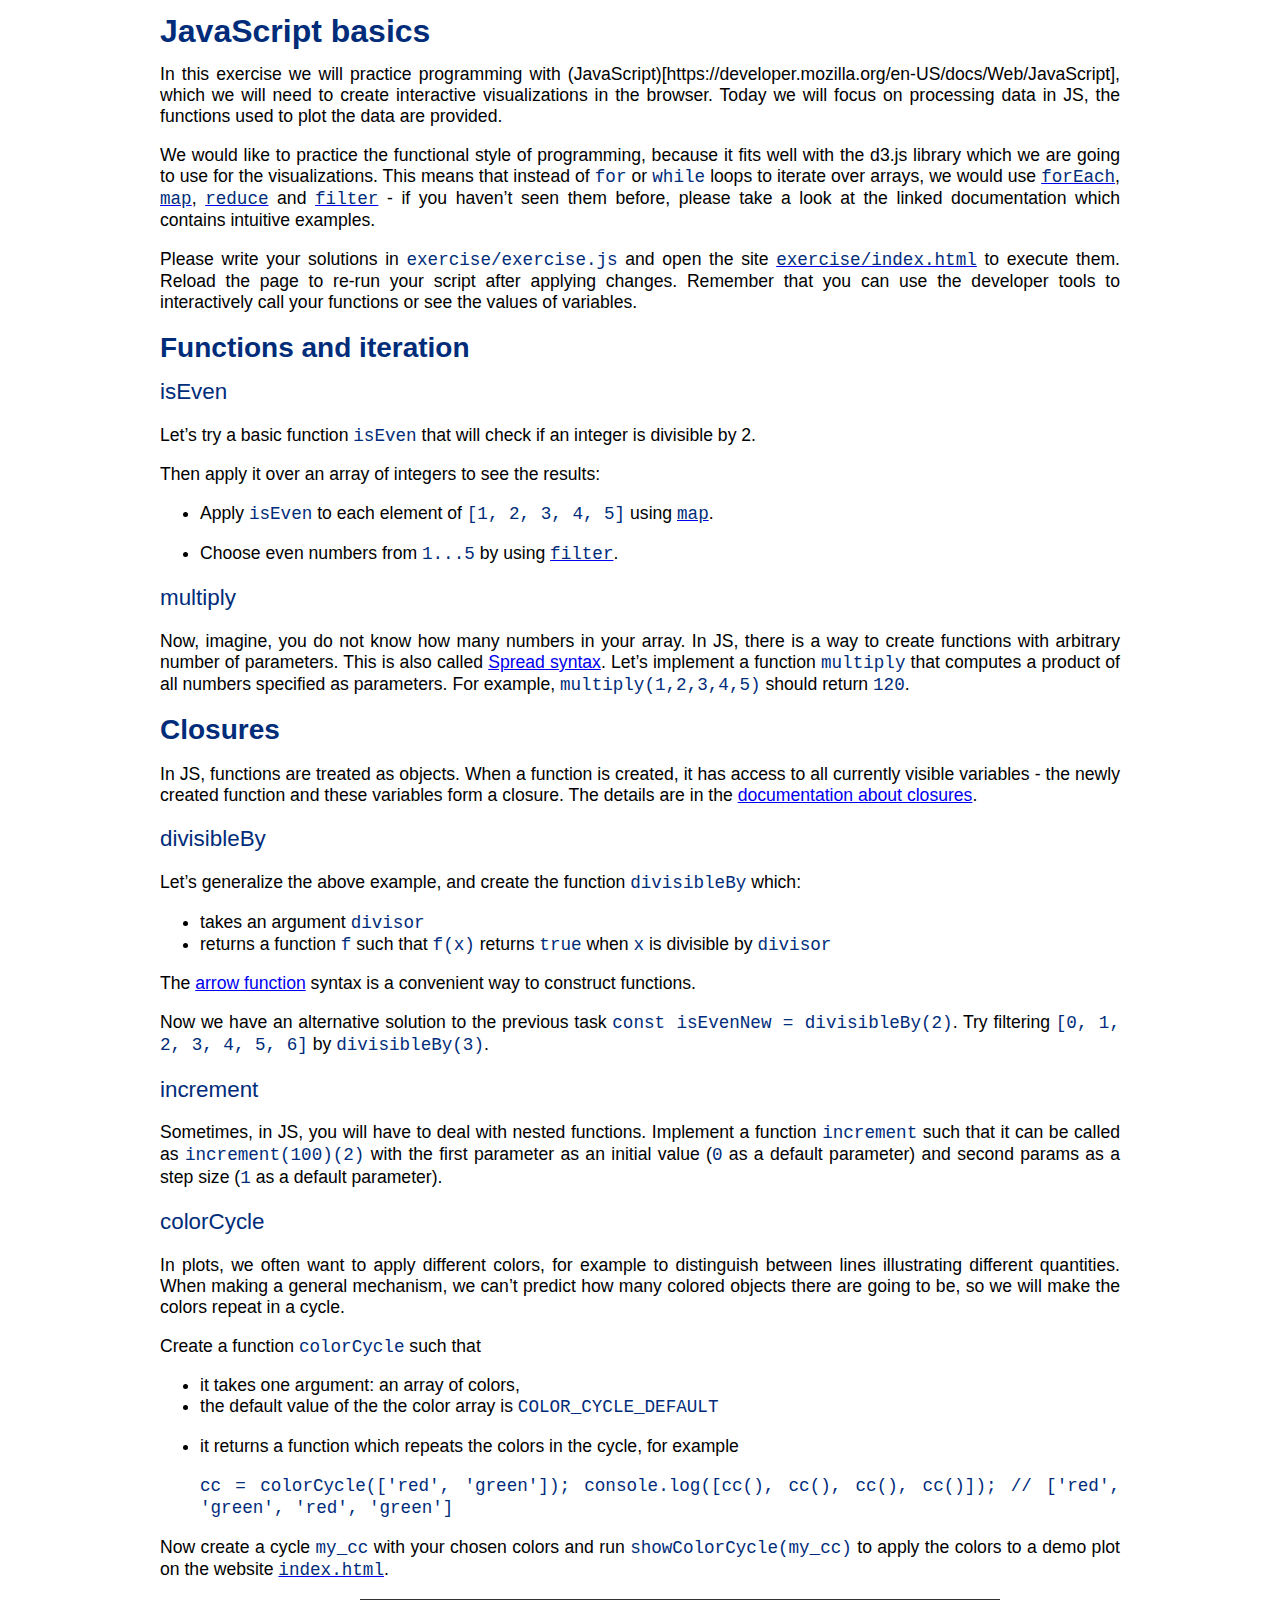
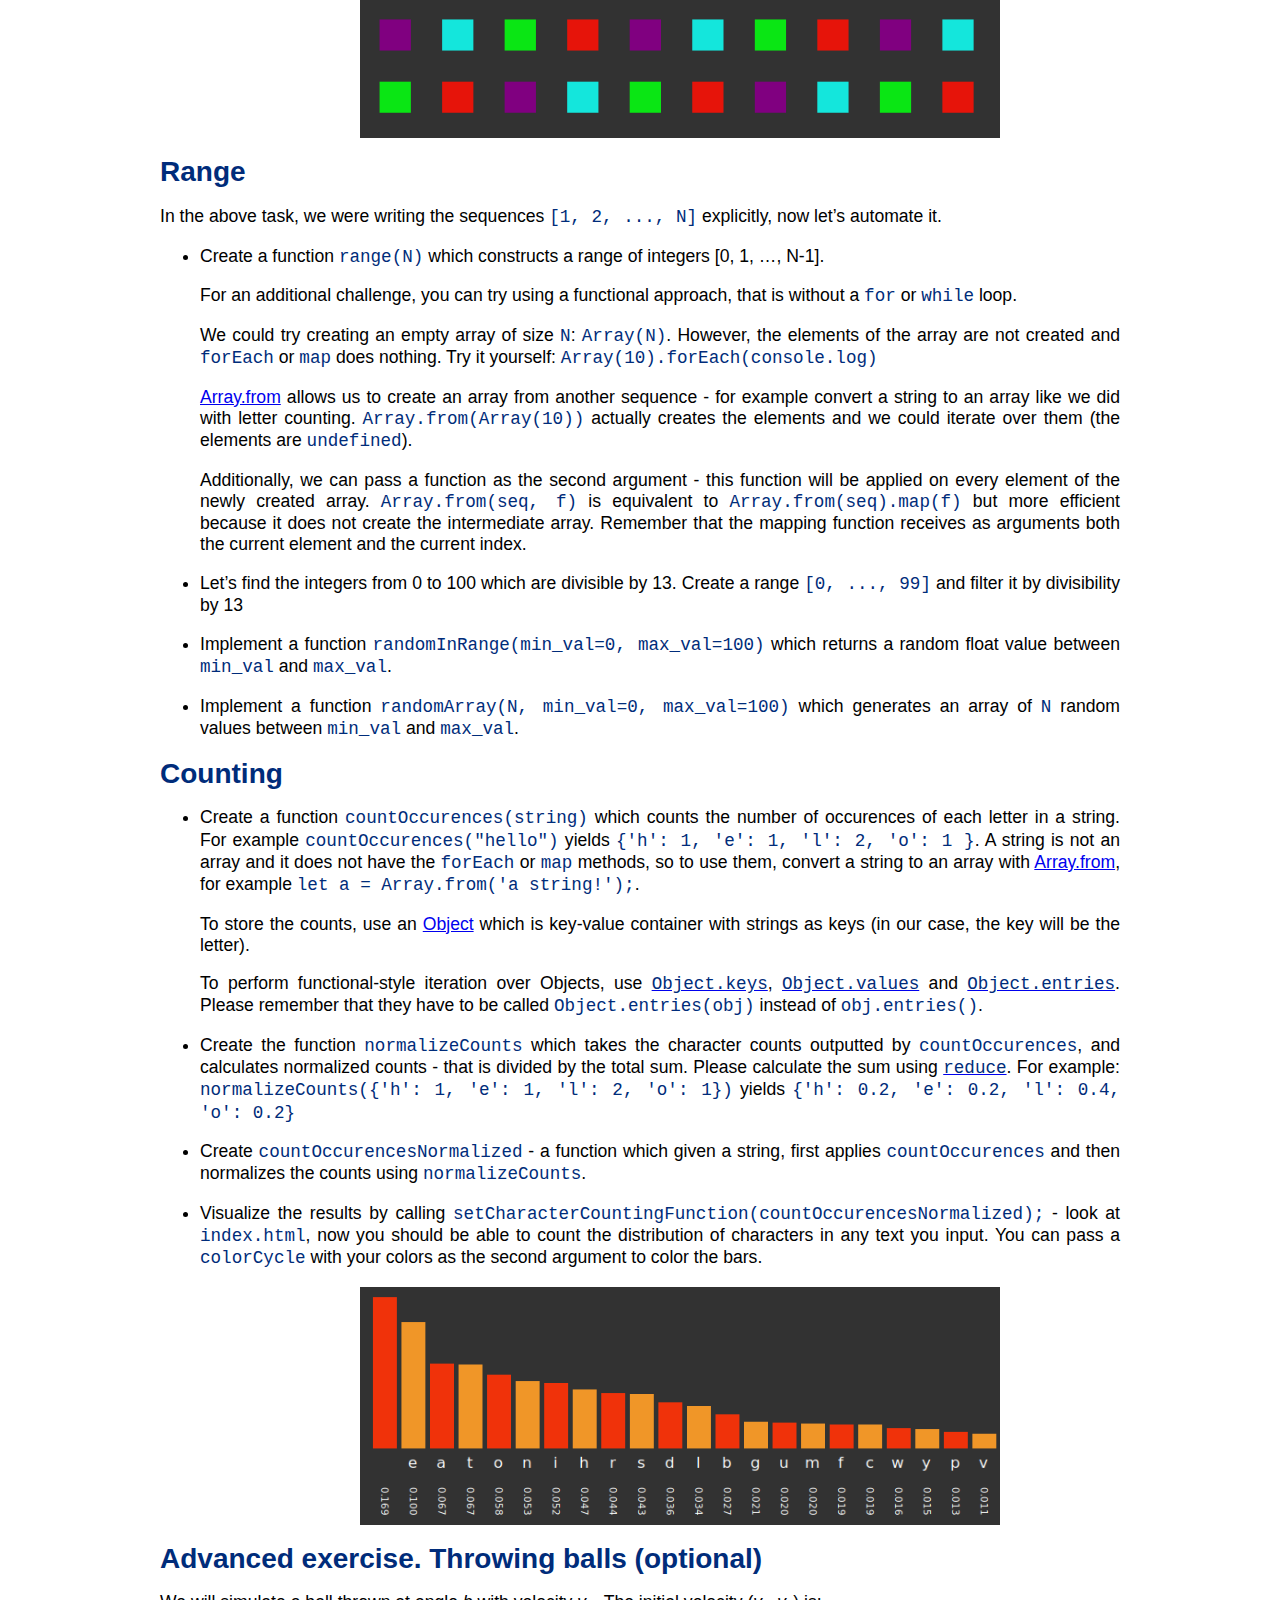
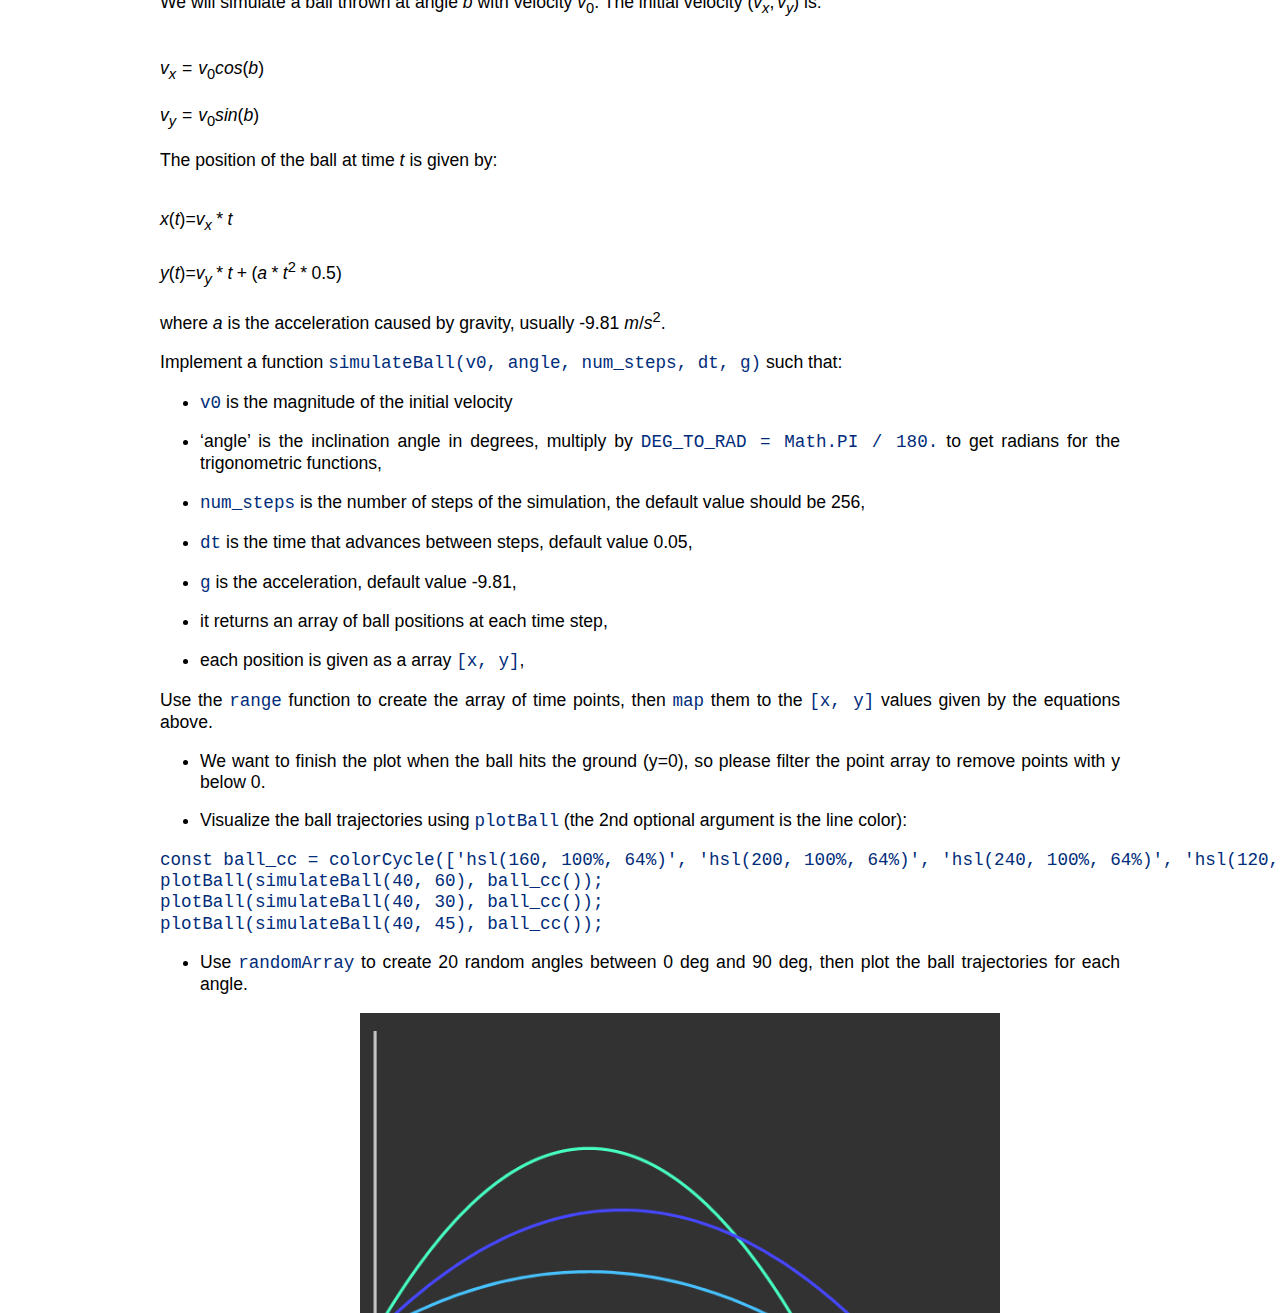
<file: data-viz/exercises/dataviz-exercise-02/Task02_JS.html>
<!doctype html>
<html lang="en">

<head>
	<meta charset="utf-8">
	<meta http-equiv="content-type" content="text/html; charset=utf-8">
	<meta name="viewport" content="width=device-width, initial-scale=1.0">

	<title>Exercise 2: JavaScript basics</title>
	<meta name="description" content="Exercise 2: JavaScript basics">
	<meta name="author" content="K Lis">

<style>
* {
	box-sizing: border-box;
}

body {
	width: 100%;
	padding: 0;
	margin: 0;
	border: 0;

	max-width: 60rem;
	margin-left: auto;
	margin-right: auto;

	font-family: sans-serif;
	font-size: 1.1rem;
	line-height: 120%;

	text-align: justify;
}

h1, h2, h3, h4, h5, h6
{
	color: rgb(0, 44, 122);
}
h3, h4, h5, h6 {
	font-weight: normal;
}

h1 { font-size: 2rem; }
h2 { font-size: 1.75rem; }
h3 { font-size: 1.4rem; }
h4 { font-size: 1.25rem; }

figure {
	width: 100%;
	display: flex;
	flex-flow: row wrap;
	justify-content: center;
}

code {
	color: rgb(0, 44, 122);
}
</style>
</head>

<body><h1 id="javascript-basics">JavaScript basics</h1>
<p>In this exercise we will practice programming with (JavaScript)[https://developer.mozilla.org/en-US/docs/Web/JavaScript], which we will need to create interactive visualizations in the browser. Today we will focus on processing data in JS, the functions used to plot the data are provided.</p>
<p>We would like to practice the functional style of programming, because it fits well with the d3.js library which we are going to use for the visualizations. This means that instead of <code>for</code> or <code>while</code> loops to iterate over arrays, we would use <a href="https://developer.mozilla.org/en-US/docs/Web/JavaScript/Reference/Global_Objects/Array/forEach"><code>forEach</code></a>, <a href="https://developer.mozilla.org/en-US/docs/Web/JavaScript/Reference/Global_Objects/Array/map"><code>map</code></a>, <a href="https://developer.mozilla.org/en-US/docs/Web/JavaScript/Reference/Global_Objects/Array/Reduce"><code>reduce</code></a> and <a href="https://developer.mozilla.org/en-US/docs/Web/JavaScript/Reference/Global_Objects/Array/filter"><code>filter</code></a> - if you haven’t seen them before, please take a look at the linked documentation which contains intuitive examples.</p>
<p>Please write your solutions in <code>exercise/exercise.js</code> and open the site <a href="exercise/index.html"><code>exercise/index.html</code></a> to execute them. Reload the page to re-run your script after applying changes. Remember that you can use the developer tools to interactively call your functions or see the values of variables.</p>
<h2 id="functions-and-iteration">Functions and iteration</h2>
<h3 id="iseven">isEven</h3>
<p>Let’s try a basic function <code>isEven</code> that will check if an integer is divisible by 2.</p>
<p>Then apply it over an array of integers to see the results:</p>
<ul>
	<li>
		<p>Apply <code>isEven</code> to each element of <code>[1, 2, 3, 4, 5]</code> using <a href="https://developer.mozilla.org/en-US/docs/Web/JavaScript/Reference/Global_Objects/Array/map"><code>map</code></a>.</p>
	</li>
	<li>
		<p>Choose even numbers from <code>1...5</code> by using <a href="https://developer.mozilla.org/en-US/docs/Web/JavaScript/Reference/Global_Objects/Array/filter"><code>filter</code></a>.</p>
	</li>
</ul>
<h3 id="multiply">multiply</h3>
<p>Now, imagine, you do not know how many numbers in your array. In JS, there is a way to create functions with arbitrary number of parameters. This is also called <a href="https://developer.mozilla.org/en-US/docs/Web/JavaScript/Reference/Operators/Spread_syntax">Spread syntax</a>. Let’s implement a function <code>multiply</code> that computes a product of all numbers specified as parameters. For example, <code>multiply(1,2,3,4,5)</code> should return <code>120</code>.</p>
<h2 id="closures">Closures</h2>
<p>In JS, functions are treated as objects. When a function is created, it has access to all currently visible variables - the newly created function and these variables form a closure. The details are in the <a href="https://developer.mozilla.org/en-US/docs/Web/JavaScript/Closures">documentation about closures</a>.</p>
<h3 id="divisibleby">divisibleBy</h3>
<p>Let’s generalize the above example, and create the function <code>divisibleBy</code> which:</p>
<ul>
	<li>takes an argument <code>divisor</code></li>
	<li>returns a function <code>f</code> such that <code>f(x)</code> returns <code>true</code> when <code>x</code> is divisible by <code>divisor</code></li>
</ul>
<p>The <a href="https://developer.mozilla.org/en-US/docs/Web/JavaScript/Reference/Functions/Arrow_functions">arrow function</a> syntax is a convenient way to construct functions.</p>
<p>Now we have an alternative solution to the previous task <code>const isEvenNew = divisibleBy(2)</code>. Try filtering <code>[0, 1, 2, 3, 4, 5, 6]</code> by <code>divisibleBy(3)</code>.</p>
<h3 id="increment">increment</h3>
<p>Sometimes, in JS, you will have to deal with nested functions. Implement a function <code>increment</code> such that it can be called as <code>increment(100)(2)</code> with the first parameter as an initial value (<code>0</code> as a default parameter) and second params as a step size (<code>1</code> as a default parameter).</p>
<h3 id="colorcycle">colorCycle</h3>
<p>In plots, we often want to apply different colors, for example to distinguish between lines illustrating different quantities. When making a general mechanism, we can’t predict how many colored objects there are going to be, so we will make the colors repeat in a cycle.</p>
<p>Create a function <code>colorCycle</code> such that</p>
<ul>
	<li>it takes one argument: an array of colors,</li>
	<li>the default value of the the color array is <code>COLOR_CYCLE_DEFAULT</code></li>
	<li>
		<p>it returns a function which repeats the colors in the cycle, for example</p>
		<p><code>cc = colorCycle(['red', 'green']);   console.log([cc(), cc(), cc(), cc()]); // ['red', 'green', 'red', 'green']</code></p>
	</li>
</ul>
<p>Now create a cycle <code>my_cc</code> with your chosen colors and run <code>showColorCycle(my_cc)</code> to apply the colors to a demo plot on the website <a href="exercise/index.html"><code>index.html</code></a>.</p>
<figure><img src="task_images/color_cycle.png" width="640" /></figure>
<h2 id="range">Range</h2>
<p>In the above task, we were writing the sequences <code>[1, 2, ..., N]</code> explicitly, now let’s automate it.</p>
<ul>
	<li>
		<p>Create a function <code>range(N)</code> which constructs a range of integers [0, 1, …, N-1].</p>
		<p>For an additional challenge, you can try using a functional approach, that is without a <code>for</code> or <code>while</code> loop.</p>
		<p>We could try creating an empty array of size <code>N</code>: <code>Array(N)</code>. However, the elements of the array are not created and <code>forEach</code> or <code>map</code> does nothing. Try it yourself: <code>Array(10).forEach(console.log)</code></p>
		<p><a href="https://developer.mozilla.org/en-US/docs/Web/JavaScript/Reference/Global_Objects/Array/from">Array.from</a> allows us to create an array from another sequence - for example convert a string to an array like we did with letter counting. <code>Array.from(Array(10))</code> actually creates the elements and we could iterate over them (the elements are <code>undefined</code>).</p>
		<p>Additionally, we can pass a function as the second argument - this function will be applied on every element of the newly created array. <code>Array.from(seq, f)</code> is equivalent to <code>Array.from(seq).map(f)</code> but more efficient because it does not create the intermediate array. Remember that the mapping function receives as arguments both the current element and the current index.</p>
	</li>
	<li>
		<p>Let’s find the integers from 0 to 100 which are divisible by 13. Create a range <code>[0, ..., 99]</code> and filter it by divisibility by 13</p>
	</li>
	<li>
		<p>Implement a function <code>randomInRange(min_val=0, max_val=100)</code> which returns a random float value between <code>min_val</code> and <code>max_val</code>.</p>
	</li>
	<li>
		<p>Implement a function <code>randomArray(N, min_val=0, max_val=100)</code> which generates an array of <code>N</code> random values between <code>min_val</code> and <code>max_val</code>.</p>
	</li>
</ul>
<h2 id="counting">Counting</h2>
<ul>
	<li>
		<p>Create a function <code>countOccurences(string)</code> which counts the number of occurences of each letter in a string. For example <code>countOccurences(&quot;hello&quot;)</code> yields <code>{'h': 1, 'e': 1, 'l': 2, 'o': 1 }</code>. A string is not an array and it does not have the <code>forEach</code> or <code>map</code> methods, so to use them, convert a string to an array with <a href="https://developer.mozilla.org/en-US/docs/Web/JavaScript/Reference/Global_Objects/Array/from">Array.from</a>, for example <code>let a = Array.from('a string!');</code>.</p>
		<p>To store the counts, use an <a href="https://developer.mozilla.org/en-US/docs/Web/JavaScript/Reference/Global_Objects/Object">Object</a> which is key-value container with strings as keys (in our case, the key will be the letter).</p>
		<p>To perform functional-style iteration over Objects, use <a href="https://developer.mozilla.org/en-US/docs/Web/JavaScript/Reference/Global_Objects/Object/keys"><code>Object.keys</code></a>, <a href="https://developer.mozilla.org/en-US/docs/Web/JavaScript/Reference/Global_Objects/Object/values"><code>Object.values</code></a> and <a href="https://developer.mozilla.org/en-US/docs/Web/JavaScript/Reference/Global_Objects/Object/entries"><code>Object.entries</code></a>. Please remember that they have to be called <code>Object.entries(obj)</code> instead of <code>obj.entries()</code>.</p>
	</li>
	<li>
		<p>Create the function <code>normalizeCounts</code> which takes the character counts outputted by <code>countOccurences</code>, and calculates normalized counts - that is divided by the total sum. Please calculate the sum using <a href="https://developer.mozilla.org/en-US/docs/Web/JavaScript/Reference/Global_Objects/Array/Reduce"><code>reduce</code></a>. For example: <code>normalizeCounts({'h': 1, 'e': 1, 'l': 2, 'o': 1})</code> yields <code>{'h': 0.2, 'e': 0.2, 'l': 0.4, 'o': 0.2}</code></p>
	</li>
	<li>
		<p>Create <code>countOccurencesNormalized</code> - a function which given a string, first applies <code>countOccurences</code> and then normalizes the counts using <code>normalizeCounts</code>.</p>
	</li>
	<li>
		<p>Visualize the results by calling <code>setCharacterCountingFunction(countOccurencesNormalized);</code> - look at <code>index.html</code>, now you should be able to count the distribution of characters in any text you input. You can pass a <code>colorCycle</code> with your colors as the second argument to color the bars.</p>
	</li>
</ul>
<figure><img src="task_images/character_counting.png" width="640" /></figure>
<h2 id="advanced-exercise.-throwing-balls-optional">Advanced exercise. Throwing balls (optional)</h2>
<p>We will simulate a ball thrown at angle <span class="math inline"><em>b</em></span> with velocity <span class="math inline"><em>v</em><sub>0</sub></span>. The initial velocity <span class="math inline">(<em>v</em><sub><em>x</em></sub>, <em>v</em><sub><em>y</em></sub>)</span> is:</p>
<p>
	<br /><span class="math display"><em>v</em><sub><em>x</em></sub> = <em>v</em><sub>0</sub><em>c</em><em>o</em><em>s</em>(<em>b</em>)</span>
	<br />
	<br /><span class="math display"><em>v</em><sub><em>y</em></sub> = <em>v</em><sub>0</sub><em>s</em><em>i</em><em>n</em>(<em>b</em>)</span>
	<br />
</p>
<p>The position of the ball at time <span class="math inline"><em>t</em></span> is given by:</p>
<p>
	<br /><span class="math display"><em>x</em>(<em>t</em>)=<em>v</em><sub><em>x</em></sub> * <em>t</em></span>
	<br />
	<br /><span class="math display"><em>y</em>(<em>t</em>)=<em>v</em><sub><em>y</em></sub> * <em>t</em> + (<em>a</em> * <em>t</em><sup>2</sup> * 0.5)</span>
	<br />
</p>
<p>where <span class="math inline"><em>a</em></span> is the acceleration caused by gravity, usually -9.81 <span class="math inline"><em>m</em>/<em>s</em><sup>2</sup></span>.</p>
<p>Implement a function <code>simulateBall(v0, angle, num_steps, dt, g)</code> such that:</p>
<ul>
	<li>
		<p><code>v0</code> is the magnitude of the initial velocity</p>
	</li>
	<li>
		<p>‘angle’ is the inclination angle in degrees, multiply by <code>DEG_TO_RAD = Math.PI / 180.</code> to get radians for the trigonometric functions,</p>
	</li>
	<li>
		<p><code>num_steps</code> is the number of steps of the simulation, the default value should be 256,</p>
	</li>
	<li>
		<p><code>dt</code> is the time that advances between steps, default value 0.05,</p>
	</li>
	<li>
		<p><code>g</code> is the acceleration, default value -9.81,</p>
	</li>
	<li>
		<p>it returns an array of ball positions at each time step,</p>
	</li>
	<li>
		<p>each position is given as a array <code>[x, y]</code>,</p>
	</li>
</ul>
<p>Use the <code>range</code> function to create the array of time points, then <code>map</code> them to the <code>[x, y]</code> values given by the equations above.</p>
<ul>
	<li>
		<p>We want to finish the plot when the ball hits the ground (y=0), so please filter the point array to remove points with y below 0.</p>
	</li>
	<li>
		<p>Visualize the ball trajectories using <code>plotBall</code> (the 2nd optional argument is the line color):</p>
	</li>
</ul>
<pre><code>const ball_cc = colorCycle([&#39;hsl(160, 100%, 64%)&#39;, &#39;hsl(200, 100%, 64%)&#39;, &#39;hsl(240, 100%, 64%)&#39;, &#39;hsl(120, 100%, 64%)&#39;, &#39;hsl(80, 100%, 64%)&#39;]);
plotBall(simulateBall(40, 60), ball_cc());
plotBall(simulateBall(40, 30), ball_cc());
plotBall(simulateBall(40, 45), ball_cc());</code></pre>
<ul>
	<li>Use <code>randomArray</code> to create 20 random angles between 0 deg and 90 deg, then plot the ball trajectories for each angle.</li>
</ul>
<figure><img src="task_images/plot_ball_one.png" width="640" /></figure>

</body>
</html>
</file>
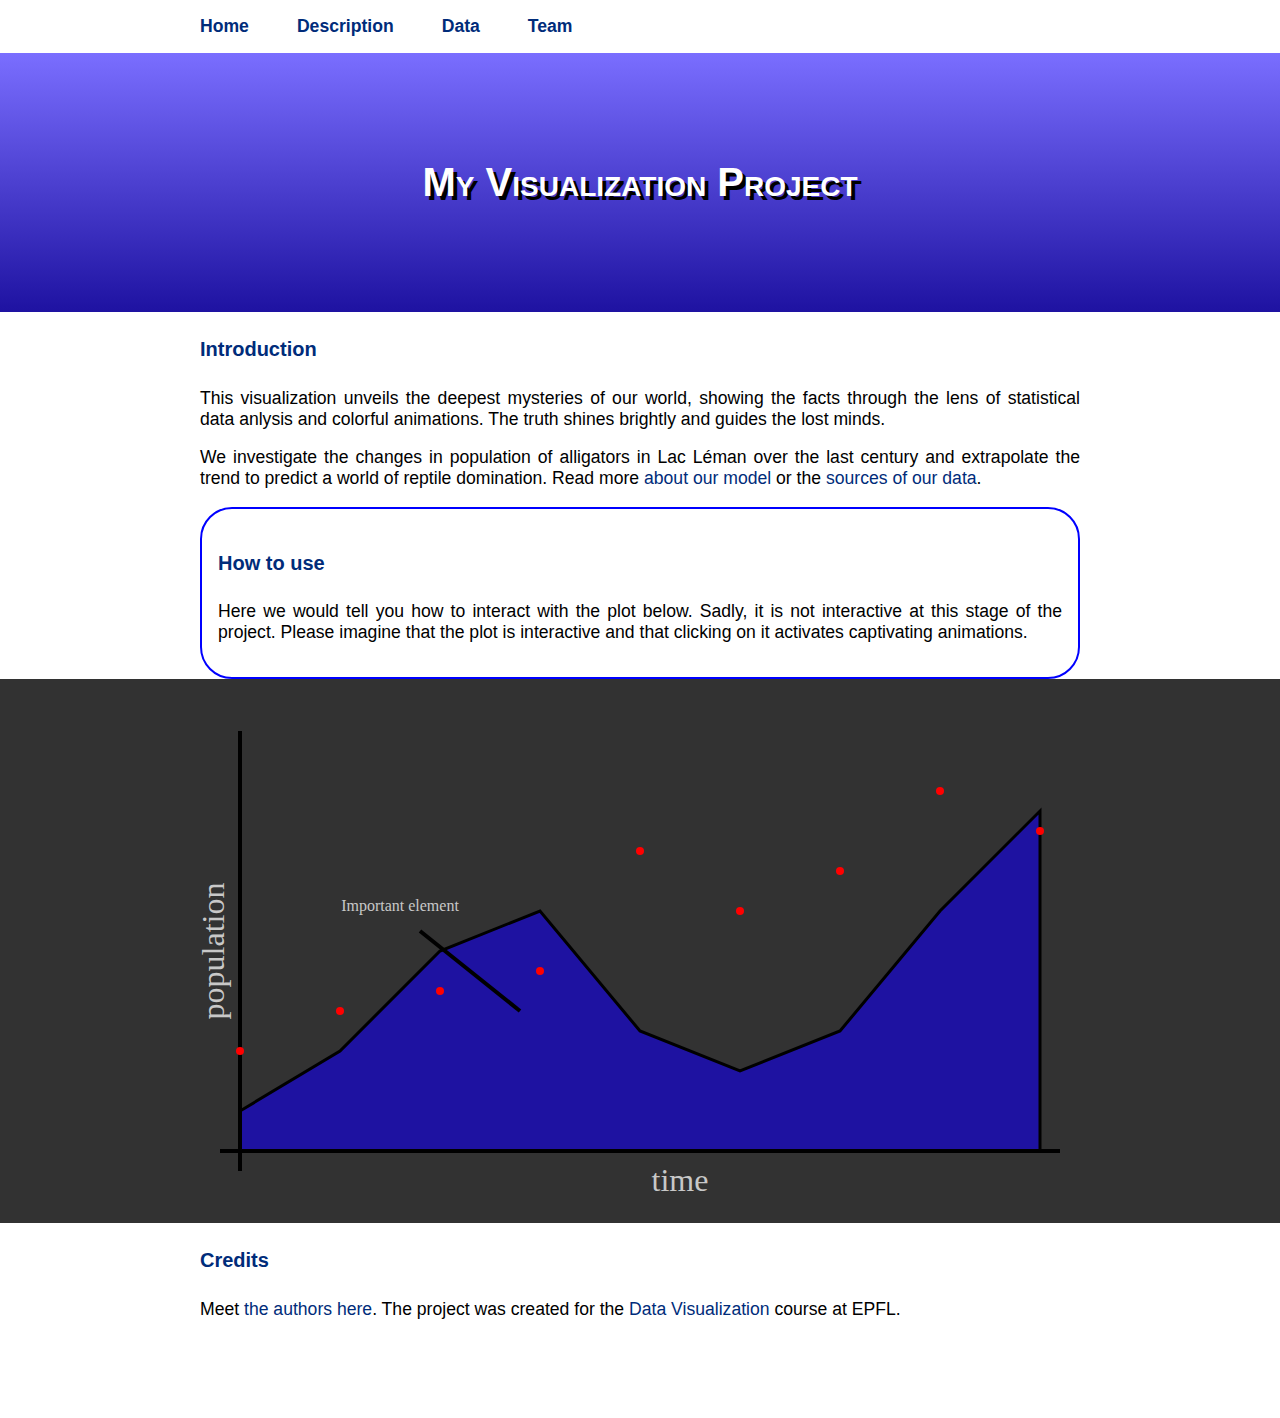
<file: data-viz/exercises/DataVizExercise01/exercise/data.html>
<!doctype html>
<html lang="en">

<head>
	<meta charset="utf-8">
	<meta http-equiv="content-type" content="text/html; charset=utf-8">
	<meta name="viewport" content="width=device-width, initial-scale=1.0">

	<title>Welcome to Data Visualization</title>
	<meta name="description" content="Welcome to Data Visualization">
	<meta name="author" content="K Lis">

	<link rel="stylesheet" href="style.css">
</head>
<body>

<nav>
	<ul class="width-limited">
		<li><a href="index.html">Home</a></li>
		<li><a href="description.html">Description</a></li>
		<li><a href="data.html">Data</a></li>
		<li><a href="team.html">Team</a></li>
	</ul>
</nav>

<header class="title-row">
	<h1 id="title"> My Visualization Project </h1>
</header>

<main class="width-limited">
	<h4>Introduction</h4>
	<p>
	This visualization unveils the deepest mysteries of our world,
	showing the facts through the lens of statistical data anlysis
	and colorful animations.
	The truth shines brightly and guides the lost minds.
	</p>
	<p>
	We investigate the changes in population of alligators in Lac Léman
	over the last century and extrapolate the trend to predict
	a world of reptile domination.
	Read more <a href="description.html">about our model</a>
	or the <a href="data.html">sources of our data</a>.
	</p>

	<div class="box">
		<h4>How to use</h4>
		<p>
		Here we would tell you how to interact with the plot below.
		Sadly, it is not interactive at this stage of the project.
		Please imagine that the plot is interactive and that clicking on it
		activates captivating animations.
		</p>
	</div>
</main>

<figure class="viz-row">
	<embed class="width-limited" src="viz_plot.svg" />
</figure>

<div class="width-limited">
	<h4>Credits</h4>
	<p>Meet <a href="./team.html">the authors here</a>. The project was created for the <a href="http://edu.epfl.ch/coursebook/en/data-visualization-COM-480">Data Visualization</a> course at EPFL.
</div>

<footer></footer>

</body>
</html>
</file>
<file: data-viz/exercises/dataviz-exercise-02/exercise/style.css>
/*
This CSS governs the appearance of our site.
You can find the basic concepts of CSS here: https://developer.mozilla.org/en-US/docs/Learn/CSS/Introduction_to_CSS/How_CSS_works
*/

/*
This makes the border and padding be counted as part of the element's size.
https://developer.mozilla.org/en-US/docs/Learn/CSS/Introduction_to_CSS/Box_model
It switches from
	https://mdn.mozillademos.org/files/13647/box-model-standard-small.png
to
	https://mdn.mozillademos.org/files/13649/box-model-alt-small.png
*/
* {
	box-sizing: border-box;
}

/*
Make the document fill the whole viewport, this overrides any weird defaults that browsers might have.
*/
html, body, figure {
	width: 100%;
	padding: 0;
	margin: 0;
	border: 0;
}

/* Default font and size */
body {
	font-family: sans-serif;
	font-size: 1.1rem;
}

/*
It is easier to read if the text is not too wide, so we limit the width.
We use the class selector ".", so this style will be applied to elements with class="width-limited"

The various units of measurement available in CSS:
	https://developer.mozilla.org/en-US/docs/Learn/CSS/Introduction_to_CSS/Values_and_units
*/
.width-limited {
	max-width: 55rem;

	/* Center horizontally: */
	margin-left: auto;
	margin-right: auto;
}

/* Links: apply our theme color and remove underline */
a {
	color: rgb(0, 44, 122);
	text-decoration: none;
}

/* Justify paragraphs */
p {
	text-align: justify;
}

/* Titles: set color and sizes */
h1, h2, h3, h4, h5, h6
{
	color: rgb(0, 44, 122);
}
h1 { font-size: 2rem; }
h2 { font-size: 1.75rem; }
h3 { font-size: 1.75rem; }
h4 { font-size: 1.25rem; }

/* Top navigation bar */
nav {
	width: 100%;

	padding-top: 1rem;
	padding-bottom: 1rem;
}

/* Make the links in the navbar bold */
nav a {
	font-weight: bold;
}

/* Style of the list of links in the navbar */
nav ul {
	/* Clear defaults */
	margin: 0;
	padding: 0;

	/* Remove list bullet points */
	list-style-type: none;

	/*
	Flexbox is a modern mechanism for arranging elements
		https://css-tricks.com/snippets/css/a-guide-to-flexbox/
	This will arrange the elements in a row
	*/
	display: flex;
	flex-flow: row wrap;
	justify-content: flex-start;
}

/* Space between links */
nav li {
	margin-right: 3rem;
}


/* The box with a dark background and our site's title */
.title-row {
	width: 100%;

	/* Space above and below the title */
	padding-top: 5rem;
	padding-bottom: 5rem;

	background-color: rgb(0, 44, 122);

	/* Center the title using flexbox */
	display: flex;
	justify-content: center;
	align-items: center;
}

/* Style of the title inside the box */
.title-row h1 {
	font-size: 2.5rem;
	color: white;
	font-variant: small-caps;
}

.viz-row {
	width: 100%;
	/* Center the title using flexbox */
	display: flex;
	justify-content: center;
	align-items: center;

	padding-top: 2rem;
	padding-bottom: 2rem;

	background-color: rgb(50, 50, 50);
}

figure > * {
	width: 100%;
	height: auto;
}


footer {
	padding-bottom: 5rem;
}

button {
	display: block;

	margin: 0.75rem;
	margin-left: auto;
	margin-right: auto;
	padding: 0.75rem;

	border: 2px blue solid;
	border-radius: 1rem;

	background: rgb(150, 200, 255);

	font-weight: bold;
	font-size: 1.5rem;

}

textarea {
	width: 100%;
	height: 30rem;

	font-family: sans-serif;
	font-size: 1rem;
}

#plot-occurrences {
	height: 18rem;

	display: flex;
	flex-flow: row nowrap;
	justify-content: space-around;
	align-items: stretch;

	color: white;
	font-size: 1.3rem;
}

#plot-occurrences > div {
	display: flex;
	flex-flow: column nowrap;
	justify-content: flex-end;
	align-items: center;
}

#plot-occurrences .bar {
	width: 2rem;

	margin-bottom: 0.4rem;

	background: rgb(240, 50, 10);
}

.label-value {
	margin-top: 2rem;
	margin-bottom: 0.25rem;
	transform: rotate(90deg);

	font-size: 0.8rem;
}
</file>
<file: data-viz/exercises/DataVizExercise01/exercise/style.css>
/*
This CSS governs the appearance of our site.
You can find the basic concepts of CSS here: https://developer.mozilla.org/en-US/docs/Learn/CSS/Introduction_to_CSS/How_CSS_works
*/

/*
This makes the border and padding be counted as part of the element's size.
https://developer.mozilla.org/en-US/docs/Learn/CSS/Introduction_to_CSS/Box_model
It switches from
	https://mdn.mozillademos.org/files/13647/box-model-standard-small.png
to
	https://mdn.mozillademos.org/files/13649/box-model-alt-small.png
*/
* {
	box-sizing: border-box;
}

:root {
	--blue-grey: #7a6eff;
	--blue-dark: #1e12a1;
}

/*
Make the document fill the whole viewport, this overrides any weird defaults that browsers might have.
*/
html, body, figure {
	width: 100%;
	padding: 0;
	margin: 0;
	border: 0;
}

/* Default font and size */
body {
	font-family: sans-serif;
	font-size: 1.1rem;
}

/*
It is easier to read if the text is not too wide, so we limit the width.
We use the class selector ".", so this style will be applied to elements with class="width-limited"

The various units of measurement available in CSS:
	https://developer.mozilla.org/en-US/docs/Learn/CSS/Introduction_to_CSS/Values_and_units
*/
.width-limited {
	max-width: 55rem;

	/* Center horizontally: */
	margin-left: auto;
	margin-right: auto;
}

/* Links: apply our theme color and remove underline */
a {
	color: rgb(0, 44, 122);
	text-decoration: none;
}

/* Justify paragraphs */
p {
	text-align: justify;
}

/* Titles: set color and sizes */
h1, h2, h3, h4, h5, h6
{
	color: rgb(0, 44, 122);
}
h1 { font-size: 2rem; }
h2 { font-size: 1.75rem; }
h3 { font-size: 1.75rem; }
h4 { font-size: 1.25rem; }

/* Top navigation bar */
nav {
	width: 100%;

	padding-top: 1rem;
	padding-bottom: 1rem;
}

/* Make the links in the navbar bold */
nav a {
	font-weight: bold;
}

/* Style of the list of links in the navbar */
nav ul {
	/* Clear defaults */
	margin: 0;
	padding: 0;

	/* Remove list bullet points */
	list-style-type: none;

	/*
	Flexbox is a modern mechanism for arranging elements
		https://css-tricks.com/snippets/css/a-guide-to-flexbox/
	This will arrange the elements in a row
	*/
	display: flex;
	flex-flow: row wrap;
	justify-content: flex-start;
}

/* Space between links */
nav li {
	margin-right: 3rem;
}

#title {
	text-shadow: 4px 4px black;
}

/* The box with a dark background and our site's title */
.title-row {
	width: 100%;

	/* Space above and below the title */
	padding-top: 5rem;
	padding-bottom: 5rem;

	background-color: var(--blue-grey);
	background-image: linear-gradient(var(--blue-grey),var(--blue-dark));

	margin: auto;

	/* Center the title using flexbox */
	display: flex;
	justify-content: center;
	align-items: center;
}

/* Style of the title inside the box */
.title-row h1 {
	font-size: 2.5rem;
	color: white;
	font-variant: small-caps;
}

.box {
	padding: 1rem;
	border-radius: 2rem;
	border: 2px solid blue;
}

.viz-row {
	width: 100%;
	/* Center the title using flexbox */
	display: flex;
	justify-content: center;
	align-items: center;

	padding-top: 2rem;
	padding-bottom: 2rem;

	background-color: rgb(50, 50, 50);
}

figure embed {
	width: 100%;
}


footer {
	padding-bottom: 5rem;
}
</file>
